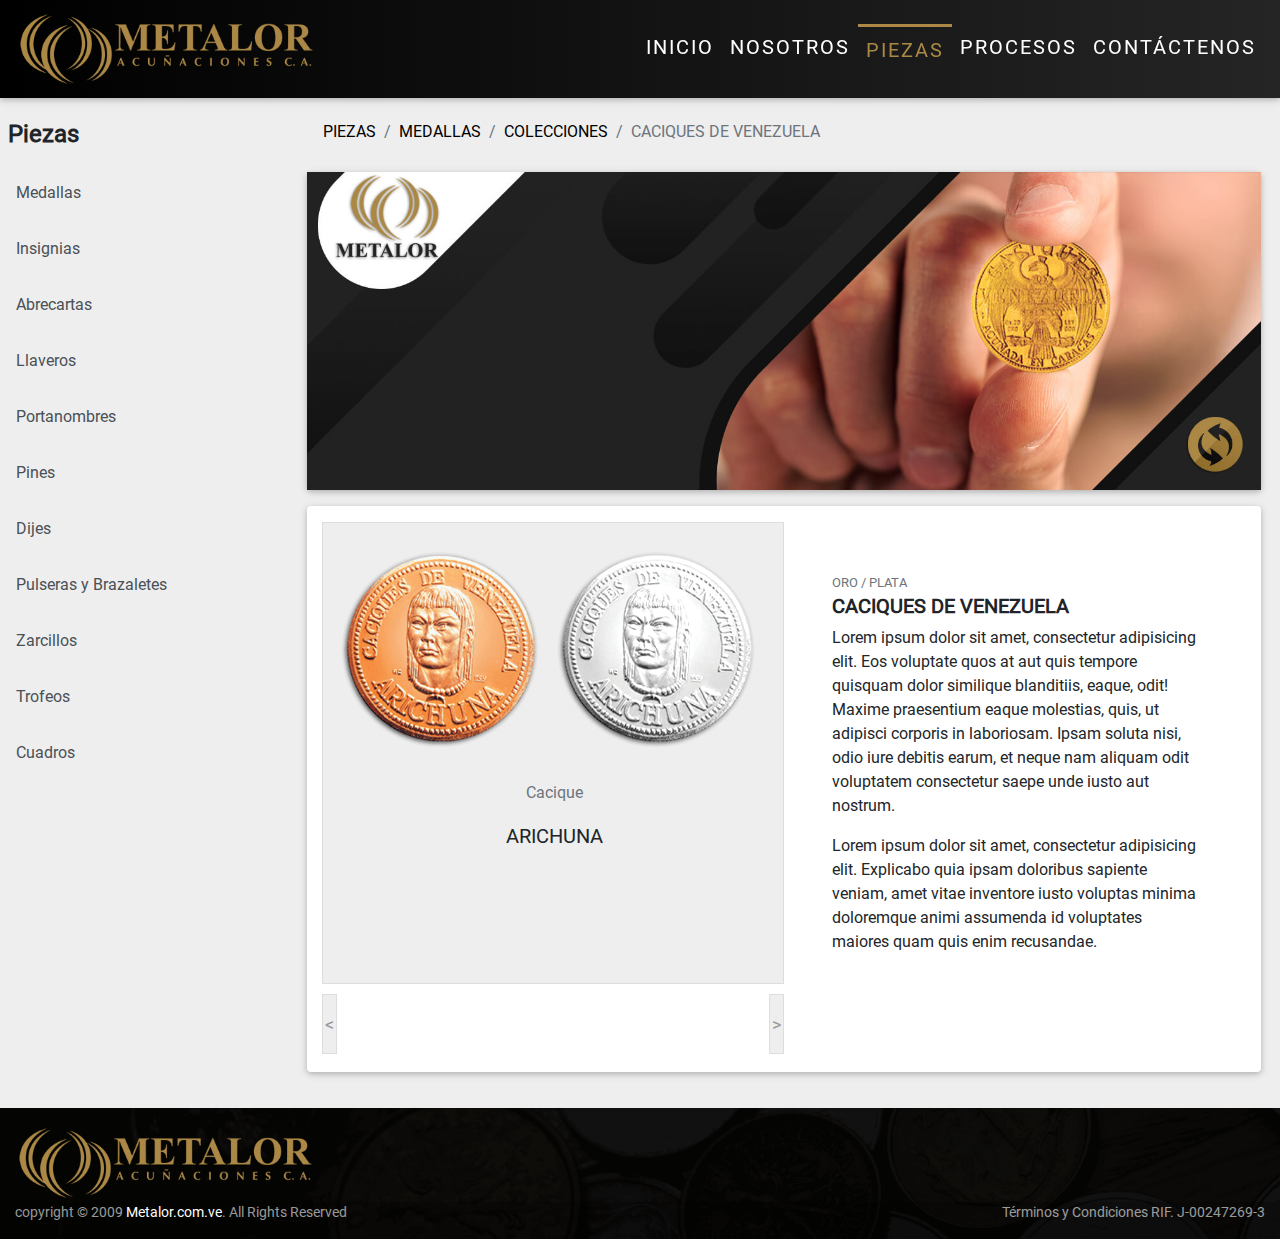
<file: caciques.html>
<!DOCTYPE html>
<html lang="en">
    <head>
        <meta charset="UTF-8">
        <meta name="viewport" content="width=device-width, initial-scale=1, shrink-to-fit=no">
        <meta http-equiv="x-ua-compatible" content="ie=edge">
        <!-- Titulo -->
        <title>Metalor</title>
        <!-- Favicon-->
        <link rel="shortcut icon" href="img/insumos/Loguito de Metalor-01.png" type="image/x-icon" />
        <link rel="apple-touch-icon" href="img/insumos/Loguito de Metalor-01.png">
        <!-- Font Awesome -->
        <link rel="stylesheet" href="css/all.min.css">
        <!-- owl.carousel -->
        <link rel="stylesheet" href="css/owl.carousel.css">
        <link rel="stylesheet" href="css/owl.theme.default.css">
        <!-- Bootstrap core CSS -->
        <link rel="stylesheet" href="css/bootstrap.min.css">
        <!-- Material Design Bootstrap -->
        <link rel="stylesheet" href="css/mdb.min.css">
        <!-- CSS Propio -->
        <link rel="stylesheet" href="css/Propios/piezasInicio.css">

        <link rel="stylesheet" type="text/css" href="css/jquery.exzoom.css">
    </head>


    <body>
        <!-- INICIO - NAVBAR -->
        <header>
            <nav class="navbar navbar-expand-lg navbar-dark scrolling-navbar fixed-top top-nav-collapse">
                <a class="navbar-brand" href="index.html">
                    <img class="logo-meta" src="img/insumos/logo-metalor.png" alt="Logo Metalor" class="logo img-fluid"/>
                </a>

                <button class="navbar-toggler" type="button" data-toggle="collapse" data-target="#navbarSupportedContent" 
                aria-controls="navbarSupportedContent" aria-expanded="false" aria-label="Toggle navigation">
                    <i class="fas fa-bars"></i>
                </button>
        
                <div class="collapse navbar-collapse justify-content-end" id="navbarSupportedContent">
                    <ul class="navbar-nav lead">
                        <li class="nav-item">
                            <a class="nav-link" href="index.html">Inicio <span class="sr-only">(current)</span></a>
                        </li>

                        <li class="nav-item">
                            <a class="nav-link" href="nosotros.html">Nosotros</a>
                        </li>

                        <li class="nav-item">
                            <a class="nav-link active" href="piezas.html">Piezas</a>
                        </li>

                        <li class="nav-item">
                            <a class="nav-link" href="procesosyservicios.html">Procesos</a>
                        </li>

                        <li class="nav-item">
                            <a class="nav-link" href="contactenos.html">Contáctenos</a>
                        </li>
                    </ul>
                </div>
            </nav>
        </header>
        <!-- FIN - NAVBAR -->


       

        <div id="content-wrapper" class="d-flex mt-1">
            <div id="sidebar-container" class=""> 
                <div class="logo">
                <h4 class="font-weight-bold my-3 mx-2">Piezas</h4>
                </div>

                <div class="menu list-group-flush">
                    <a href="medallas-colec.html" class="list-group-item list-group-item-action p-3 border-0">Medallas</a>
                    <a href="#" class="list-group-item list-group-item-action p-3 border-0">Insignias</a>
                    <a href="#" class="list-group-item list-group-item-action p-3 border-0">Abrecartas</a>
                    <a href="#" class="list-group-item list-group-item-action p-3 border-0">Llaveros</a>
                    <a href="#" class="list-group-item list-group-item-action p-3 border-0">Portanombres</a>
                    <a href="#" class="list-group-item list-group-item-action p-3 border-0">Pines</a>
                    <a href="#" class="list-group-item list-group-item-action p-3 border-0">Dijes</a>
                    <a href="#" class="list-group-item list-group-item-action p-3 border-0">Pulseras y Brazaletes</a>
                    <a href="#" class="list-group-item list-group-item-action p-3 border-0">Zarcillos</a>
                    <a href="#" class="list-group-item list-group-item-action p-3 border-0">Trofeos</a>
                    <a href="#" class="list-group-item list-group-item-action p-3 border-0">Cuadros</a> 
                </div>
            </div>
            
            <div class="container-fluid">     
                <div id="content" class="container-fluid p-1"> 
                    <div class="font-up-bold text-uppercase">
                        <nav aria-label="breadcrumb">
                          <ol class="breadcrumb">
                            <li class="breadcrumb-item"><a class="black-text" href="#">Piezas</a></li>
                            <li class="breadcrumb-item"><a class="black-text" href="#">Medallas</a></li>
                            <li class="breadcrumb-item"><a class="black-text" href="#">Colecciones</a></li>
                            <li class="breadcrumb-item active">Caciques de Venezuela</li>
                          </ol>
                        </nav>
                    </div>

                    <!-- INICIO - BANNER PRINCIPAL(CAROUSEL) -->
                    <section class="container-fluid card p-0 mb-3">
                        <div class="">
                            <img class="d-block w-100 img-car" src="img/Medallas/banner3.jpg"alt="Second slide">

<!--                             <h3 class="lead text-uppercase font-weight-bold">
                                Reverzo de la colección "Caciques de Venezuela"
                            </h3>

                            <p class="animated fadeInUp slow">
                                Cada colección de medallas cuenta un diseño del reverzo único
                            </p> -->
                        </div>
                    </section>
                    <!-- FIN - BANNER PRINCIPAL(CAROUSEL) -->

                    <section class="colecciones container-fluid card py-3">
                        <div class="d-flex">
                            <div class="exzoom" id="exzoom">
                              <!-- Images -->
                              <div class="exzoom_img_box">
                                <ul class='exzoom_img_ul'>
                                  <li>
                                    <img src="img/Medallas/caciques/Arichuna copy.png"/>
                                    <p class="text-muted">Cacique</p><p class="lead text-uppercase">Arichuna</p>
                                  </li>

                                  <li>
                                    <img src="img/Medallas/caciques/Baruta copy.png"/>
                                    <p class="text-muted">Cacique</p><p class="lead text-uppercase">Baruta</p>
                                  </li>

                                  <li>
                                    <img src="img/Medallas/caciques/Cayaurima copy.png"/>
                                    <p class="text-muted">Cacique</p><p class="lead text-uppercase">Cayaurima</p>
                                  </li>

                                  <li>
                                    <img src="img/Medallas/caciques/Chacao copy.png"/>
                                    <p class="text-muted">Cacique</p><p class="lead text-uppercase">Chacao</p>
                                  </li>

                                  <li>
                                    <img src="img/Medallas/caciques/Chicuramay copy.png"/>
                                    <p class="text-muted">Cacique</p><p class="lead text-uppercase">Chicuramay</p>
                                  </li>

                                  <li>
                                    <img src="img/Medallas/caciques/Guacaipuro copy.png"/>
                                    <p class="text-muted">Cacique</p><p class="lead text-uppercase">Guacaipuro</p>
                                  </li>

                                  <li>
                                    <img src="img/Medallas/caciques/Guaicamacuare copy.png"/>
                                    <p class="text-muted">Cacique</p><p class="lead text-uppercase">Guaicamacuare</p>
                                  </li>

                                  <li>
                                    <img src="img/Medallas/caciques/Guaicamacuto copy.png"/>
                                    <p class="text-muted">Cacique</p><p class="lead text-uppercase">Guaicamacuto</p>
                                  </li>

                                  <li>
                                    <img src="img/Medallas/caciques/Guarauguta copy.png"/>
                                    <p class="text-muted">Cacique</p><p class="lead text-uppercase">Guarauguta</p>
                                  </li>

                                  <li>
                                    <img src="img/Medallas/caciques/Manaure copy.png"/>
                                    <p class="text-muted">Cacique</p><p class="lead text-uppercase">Manaure</p>
                                  </li>

                                  <li>
                                    <img src="img/Medallas/caciques/Mara copy.png"/>
                                    <p class="text-muted">Cacique</p><p class="lead text-uppercase">Mara</p>
                                  </li>

                                  <li>
                                    <img src="img/Medallas/caciques/Maracay copy.png"/>
                                    <p class="text-muted">Cacique</p><p class="lead text-uppercase">Maracay</p>
                                  </li>

                                  <li>
                                    <img src="img/Medallas/caciques/Murachi copy.png"/>
                                    <p class="text-muted">Cacique</p><p class="lead text-uppercase">Murachi</p>
                                  </li>

                                  <li>
                                    <img src="img/Medallas/caciques/Naiguata copy.png"/>
                                    <p class="text-muted">Cacique</p><p class="lead text-uppercase">Naiguata</p>
                                  </li>

                                  <li>
                                    <img src="img/Medallas/caciques/Paramacay copy.png"/>
                                    <p class="text-muted">Cacique</p><p class="lead text-uppercase">Paramacay</p>
                                  </li>

                                  <li>
                                    <img src="img/Medallas/caciques/Paramaconi copy.png"/>
                                    <p class="text-muted">Cacique</p><p class="lead text-uppercase">Paramaconi</p>
                                  </li>

                                  <li>
                                    <img src="img/Medallas/caciques/Sorocaima copy.png"/>
                                    <p class="text-muted">Cacique</p><p class="lead text-uppercase">Sorocaima</p>
                                  </li>

                                  <li>
                                    <img src="img/Medallas/caciques/Tamanaco copy.png"/>
                                    <p class="text-muted">Cacique</p><p class="lead text-uppercase">Tamanaco</p>
                                  </li>

                                  <li>
                                    <img src="img/Medallas/caciques/Terepaima copy.png"/>
                                    <p class="text-muted">Cacique</p><p class="lead text-uppercase">Terepaima</p>
                                  </li>

                                  <li>
                                    <img src="img/Medallas/caciques/Tiuna copy.png"/>
                                    <p class="text-muted">Cacique</p><p class="lead text-uppercase">Tiuna</p>
                                  </li>

                                  <li>
                                    <img src="img/Medallas/caciques/Urimare copy.png"/>
                                    <p class="text-muted">Cacique</p><p class="lead text-uppercase">Urimare</p>
                                  </li>

                                  <li>
                                    <img src="img/Medallas/caciques/Yaracuy copy.png"/>
                                    <p class="text-muted">Cacique</p><p class="lead text-uppercase">Yaracuy</p>
                                  </li>

                                  <li>
                                    <img src="img/Medallas/caciques/Yare copy.png"/>
                                    <p class="text-muted">Cacique</p><p class="lead text-uppercase">Yare</p>
                                  </li>

                                  <li>
                                    <img src="img/Medallas/caciques/Yoraco copy.png"/>
                                    <p class="text-muted">Cacique</p><p class="lead text-uppercase">Yoraco</p>
                                  </li>

                                </ul>
                              </div>
                              <!-- <a href="https://www.jqueryscript.net/tags.php?/Thumbnail/">Thumbnail</a> Nav-->
                              <div class="exzoom_nav"></div>
                              <!-- Nav Buttons -->
                              <p class="exzoom_btn">
                                  <a href="javascript:void(0);" class="exzoom_prev_btn"> < </a>
                                  <a href="javascript:void(0);" class="exzoom_next_btn"> > </a>
                              </p>
                            </div>

                            <div class="descripcion p-5">
                                <small class="text-muted mb-1">
                                    ORO / PLATA
                                </small>
                                <h3 class="lead font-weight-bold text-uppercase">
                                    Caciques de Venezuela
                                </h3>
                                <p class=>
                                    Lorem ipsum dolor sit amet, consectetur adipisicing elit. Eos voluptate quos at aut quis tempore quisquam dolor similique blanditiis, eaque, odit! Maxime praesentium eaque molestias, quis, ut adipisci corporis in laboriosam. Ipsam soluta nisi, odio iure debitis earum, et neque nam aliquam odit voluptatem consectetur saepe unde iusto aut nostrum.
                                </p>

                                <p class=>
                                    Lorem ipsum dolor sit amet, consectetur adipisicing elit. Explicabo quia ipsam doloribus sapiente veniam, amet vitae inventore iusto voluptas minima doloremque animi assumenda id voluptates maiores quam quis enim recusandae.
                                </p>
                            </div>
                        </div>
                    </section>
 
                </div>
            </div>
        </div>  


        
                    

        <!-- INICIO - FOOTER -->
        <footer class="page-footer font-small">
            <!-- Logo Metalor -->
            <div class="col-12 col-sm-6 text-center text-sm-left pt-3"> 
                <img class="logo-meta" src="img/insumos/logo-metalor.png" alt="">
            </div> 

            <!-- Texto CopyRight y Terminos-->
            <div class="pie">
                <div class="container-fluid">
                    <div class="row align-items-center footer-copyright"> 
                        <div class="col-12 col-sm-6 text-center text-sm-left">
                            <p class="text-footer">
                                copyright © 2009 <a class="link-footer" href="index.html"> Metalor.com.ve</a>. All Rights Reserved
                            </p>
                        </div>
        
                        <div class="col-12 col-sm-6 text-center text-sm-right">
                            <p class="text-footer1">
                                Términos y Condiciones RIF. J-00247269-3
                            </p>
                        </div>
                    </div>
                </div>
            </div>
        </footer>
        <!-- FIN - FOOTER -->


        <!-- jQuery -->
        <script type="text/javascript" src="js/jquery.min.js"></script>

        <!-- Bootstrap core JavaScript -->
        <script type="text/javascript" src="js/bootstrap.min.js"></script>

        <!-- MDB core JavaScript -->
        <script type="text/javascript" src="js/mdb.min.js"></script>

        <script src="js/jquery.exzoom.js"></script>

        <script>
            $(function(){
              $("#exzoom").exzoom({
                "autoPlay":false,
              });
            });
        </script>
    </body>
</html>
</file>
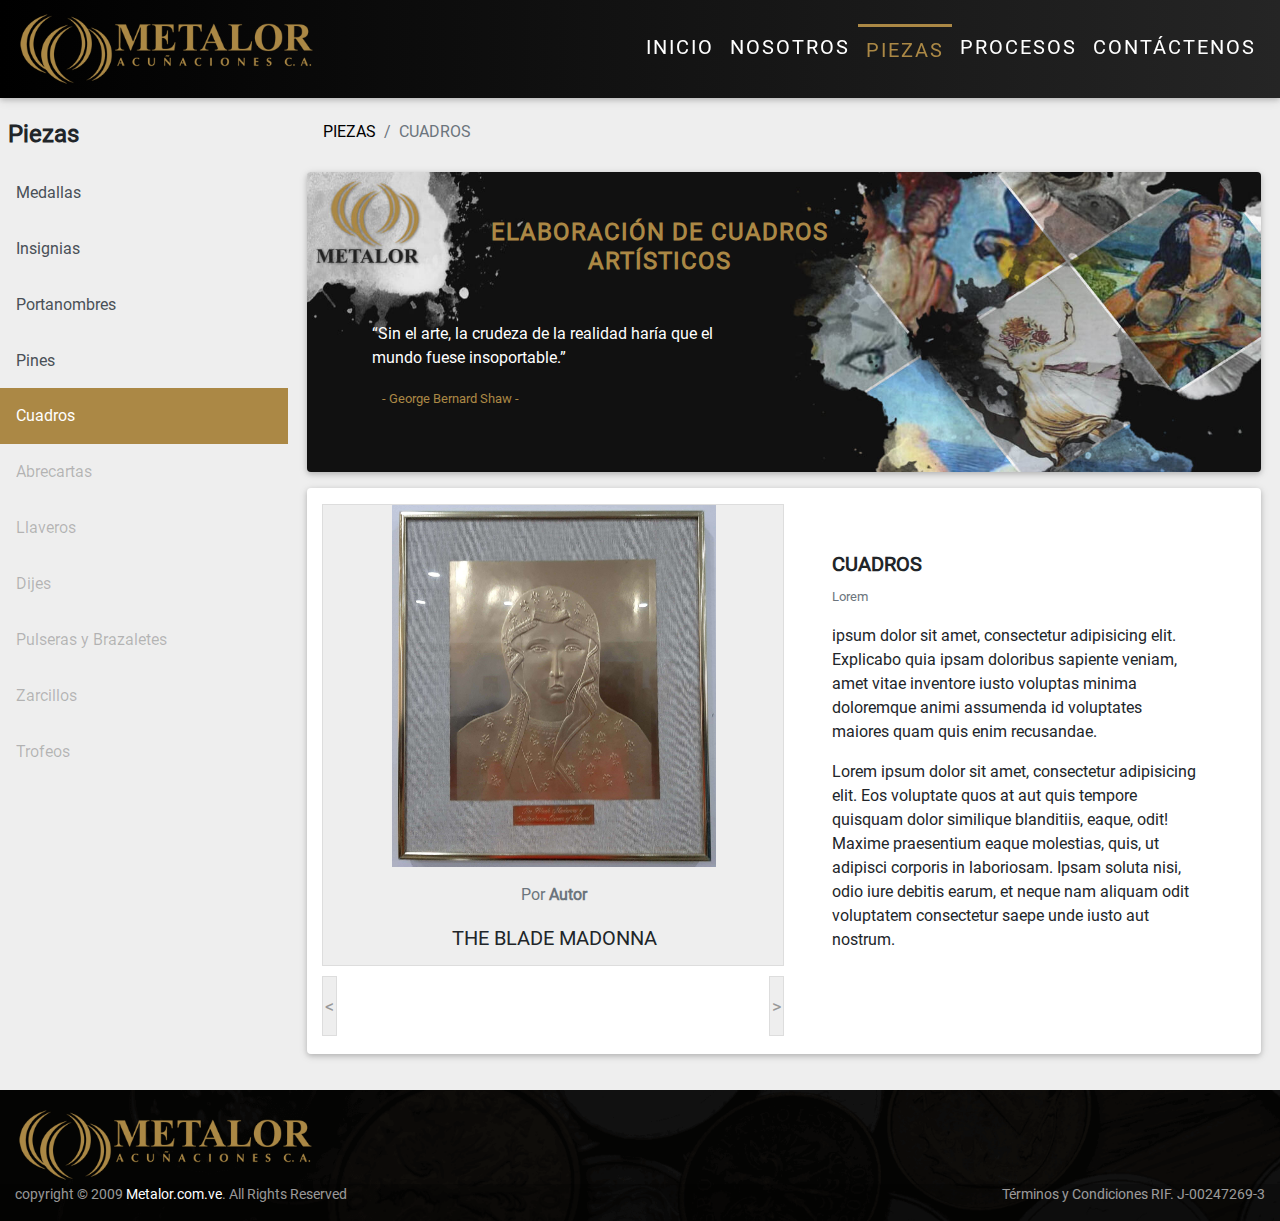
<file: cuadros.html>
<!DOCTYPE html>
<html lang="en">
    <head>
        <meta charset="UTF-8">
        <meta name="viewport" content="width=device-width, initial-scale=1, shrink-to-fit=no">
        <meta http-equiv="x-ua-compatible" content="ie=edge">
        <!-- Titulo -->
        <title>Metalor</title>
        <!-- Favicon-->
        <link rel="shortcut icon" href="img/insumos/Loguito de Metalor-01.png" type="image/x-icon" />
        <link rel="apple-touch-icon" href="img/insumos/Loguito de Metalor-01.png">
        <!-- Font Awesome -->
        <link rel="stylesheet" href="css/all.min.css">
        <!-- owl.carousel -->
        <link rel="stylesheet" href="css/owl.carousel.css">
        <link rel="stylesheet" href="css/owl.theme.default.css">
        <!-- Bootstrap core CSS -->
        <link rel="stylesheet" href="css/bootstrap.min.css">
        <!-- Material Design Bootstrap -->
        <link rel="stylesheet" href="css/mdb.min.css">
        <!-- CSS Propio -->
        <link rel="stylesheet" href="css/Propios/piezasInicio.css">

        <link rel="stylesheet" type="text/css" href="css/jquery.exzoom.css">
    </head>


    <body>
        <!-- INICIO - NAVBAR -->
        <header>
            <nav class="navbar navbar-expand-lg navbar-dark scrolling-navbar fixed-top top-nav-collapse">
                <a class="navbar-brand" href="index.html">
                    <img class="logo-meta" src="img/insumos/logo-metalor.png" alt="Logo Metalor" class="logo img-fluid"/>
                </a>

                <button class="navbar-toggler" type="button" data-toggle="collapse" data-target="#navbarSupportedContent" 
                aria-controls="navbarSupportedContent" aria-expanded="false" aria-label="Toggle navigation">
                    <i class="fas fa-bars"></i>
                </button>
        
                <div class="collapse navbar-collapse justify-content-end" id="navbarSupportedContent">
                    <ul class="navbar-nav lead">
                        <li class="nav-item">
                            <a class="nav-link" href="index.html">Inicio <span class="sr-only">(current)</span></a>
                        </li>

                        <li class="nav-item">
                            <a class="nav-link" href="nosotros.html">Nosotros</a>
                        </li>

                        <li class="nav-item">
                            <a class="nav-link active" href="piezas.html">Piezas</a>
                        </li>

                        <li class="nav-item">
                            <a class="nav-link" href="procesosyservicios.html">Procesos</a>
                        </li>

                        <li class="nav-item">
                            <a class="nav-link" href="contactenos.html">Contáctenos</a>
                        </li>
                    </ul>
                </div>
            </nav>
        </header>
        <!-- FIN - NAVBAR -->


       

        <div id="content-wrapper" class="d-flex mt-1">
            <div id="sidebar-container" class=""> 
                <div class="logo">
                <h4 class="font-weight-bold my-3 mx-2">Piezas</h4>
                </div>

                <div class="menu list-group-flush">
                    <a href="medallas-colec.html" class="list-group-item list-group-item-action p-3 border-0">Medallas</a>
                    <a href="insignias.html" class="list-group-item list-group-item-action p-3 border-0">Insignias</a>
                    <a href="portanombres.html" class="list-group-item list-group-item-action p-3 border-0">Portanombres</a>
                    <a href="pines.html" class="list-group-item list-group-item-action p-3 border-0">Pines</a>
                    <a href="#" class="list-group-item list-group-item-action p-3 border-0 active">Cuadros</a> 
                    <a href="#" class="list-group-item list-group-item-action p-3 border-0 disabled">Abrecartas</a>
                    <a href="#" class="list-group-item list-group-item-action p-3 border-0 disabled">Llaveros</a>
                    <a href="#" class="list-group-item list-group-item-action p-3 border-0 disabled">Dijes</a>
                    <a href="#" class="list-group-item list-group-item-action p-3 border-0 disabled">Pulseras y Brazaletes</a>
                    <a href="#" class="list-group-item list-group-item-action p-3 border-0 disabled">Zarcillos</a>
                    <a href="#" class="list-group-item list-group-item-action p-3 border-0 disabled">Trofeos</a>
                </div>
            </div>
            
            <div class="container-fluid">     
                <div id="content" class="container-fluid p-1"> 
                    <div class="font-up-bold text-uppercase">
                        <nav aria-label="breadcrumb">
                          <ol class="breadcrumb">
                            <li class="breadcrumb-item"><a class="black-text" href="#">Piezas</a></li>
                            <li class="breadcrumb-item active">Cuadros</li>
                          </ol>
                        </nav>
                    </div>

                    <!-- INICIO - BANNER PRINCIPAL(CAROUSEL) -->
                    <section class="container-fluid banner-cuadro card p-0 mb-3">  
                        <div class="container">
                          <div class="content-center">                            
                            <h2>Elaboración de cuadros artísticos</h2>

                            <p>
                              “Sin el arte, la crudeza de la realidad haría que el mundo fuese insoportable.”
                            </p>

                            <small>- George Bernard Shaw -</small>
                          </div>
                        </div>
                    </section>
                    <!-- FIN - BANNER PRINCIPAL(CAROUSEL) -->

                    <section class="colecciones container-fluid card py-3">
                        <div class="d-flex">
                            <div class="exzoom" id="exzoom">
                              <!-- Images -->
                              <div class="exzoom_img_box">
                                <ul class='exzoom_img_ul'>

                                   <li>
                                    <img class="img-ajust" src="img/Cuadros/20200214_145841.jpg"/>
                                    <p class="text-muted mt-3">Por <b>Autor</b></p><p class="lead text-uppercase">the blade madonna</p>
                                  </li>

                                   <li>
                                    <img class="img-ajust" src="img/Cuadros/20200214_145928.jpg"/>
                                    <p class="text-muted mt-3">Por <b>Autor</b></p><p class="lead text-uppercase">Nuestra señora de la luz</p>
                                  </li>

                                   <li>
                                    <img class="img-ajust" src="img/Cuadros/Fuente de vida.jpg"/>
                                    <p class="text-muted mt-3">Por <b>Autor</b></p><p class="lead text-uppercase">Fuente de vida</p>
                                  </li>

                                   <li>
                                    <img class="img-ajust" src="img/Cuadros/20200214_154345.jpg"/>
                                    <p class="text-muted mt-3">Por <b>Autor</b></p><p class="lead text-uppercase">centauro</p>
                                  </li>

                                  <li>
                                    <img class="img-ajust" src="img/Cuadros/20200218_165332.jpg"/>
                                    <p class="text-muted mt-3">Por <b>Autor</b></p><p class="lead text-uppercase">Venezuela enjuicia</p>
                                  </li>

                                  <li>
                                    <img class="img-ajust" src="img/Cuadros/cacica urquia.jpg"/>
                                    <p class="text-muted mt-3">Por <b>Autor</b></p><p class="lead text-uppercase">cacica urquia</p>
                                  </li>

                                  <li>
                                    <img class="img-ajust" src="img/Cuadros/la bailarina.jpg"/>
                                    <p class="text-muted mt-3">Por <b>Autor</b></p><p class="lead text-uppercase">la bailarina</p>
                                  </li>

                                  <li>
                                    <img class="img-ajust" src="img/Cuadros/plata gala.jpg"/>
                                    <p class="text-muted mt-3">Por <b>Autor</b></p><p class="lead text-uppercase">plata gala</p>
                                  </li>

                                   <li>
                                    <img class="img-ajust" src="img/Cuadros/rapto de europa.jpg"/>
                                    <p class="text-muted mt-3">Por <b>Autor</b></p><p class="lead text-uppercase">rapto de europa</p>
                                  </li>

                                   <li>
                                    <img src="img/Cuadros/sirena nocturna.jpg"/>
                                    <p class="text-muted mt-3">Por <b>Autor</b></p><p class="lead text-uppercase">sirena nocturna</p>
                                  </li>

                                </ul>
                              </div>
                              <!-- <a href="https://www.jqueryscript.net/tags.php?/Thumbnail/">Thumbnail</a> Nav-->
                              <div class="exzoom_nav"></div>
                              <!-- Nav Buttons -->
                              <p class="exzoom_btn">
                                  <a href="javascript:void(0);" class="exzoom_prev_btn"> < </a>
                                  <a href="javascript:void(0);" class="exzoom_next_btn"> > </a>
                              </p>
                            </div>

                            <div class="descripcion p-5">
                                <h3 class="lead font-weight-bold text-uppercase">
                                    Cuadros
                                </h3>

                                <small class="text-muted">
                                    Lorem
                                </small>

                                <p class="mt-3">
                                    ipsum dolor sit amet, consectetur adipisicing elit. Explicabo quia ipsam doloribus sapiente veniam, amet vitae inventore iusto voluptas minima doloremque animi assumenda id voluptates maiores quam quis enim recusandae.
                                </p>

                                <p>
                                    Lorem ipsum dolor sit amet, consectetur adipisicing elit. Eos voluptate quos at aut quis tempore quisquam dolor similique blanditiis, eaque, odit! Maxime praesentium eaque molestias, quis, ut adipisci corporis in laboriosam. Ipsam soluta nisi, odio iure debitis earum, et neque nam aliquam odit voluptatem consectetur saepe unde iusto aut nostrum.
                                </p>
                            </div>
                        </div>
                    </section>
 
                </div>
            </div>
        </div>  


        
                    

        <!-- INICIO - FOOTER -->
        <footer class="page-footer font-small">
            <!-- Logo Metalor -->
            <div class="col-12 col-sm-6 text-center text-sm-left pt-3"> 
                <img class="logo-meta" src="img/insumos/logo-metalor.png" alt="">
            </div> 

            <!-- Texto CopyRight y Terminos-->
            <div class="pie">
                <div class="container-fluid">
                    <div class="row align-items-center footer-copyright"> 
                        <div class="col-12 col-sm-6 text-center text-sm-left">
                            <p class="text-footer">
                                copyright © 2009 <a class="link-footer" href="index.html"> Metalor.com.ve</a>. All Rights Reserved
                            </p>
                        </div>
        
                        <div class="col-12 col-sm-6 text-center text-sm-right">
                            <p class="text-footer1">
                                Términos y Condiciones RIF. J-00247269-3
                            </p>
                        </div>
                    </div>
                </div>
            </div>
        </footer>
        <!-- FIN - FOOTER -->


        <!-- jQuery -->
        <script type="text/javascript" src="js/jquery.min.js"></script>

        <!-- Bootstrap core JavaScript -->
        <script type="text/javascript" src="js/bootstrap.min.js"></script>

        <!-- MDB core JavaScript -->
        <script type="text/javascript" src="js/mdb.min.js"></script>

        <script src="js/jquery.exzoom.js"></script>

        <script>
            $(function(){
              $("#exzoom").exzoom({
                "autoPlay":false,
              });
            });
        </script>
    </body>
</html>
</file>
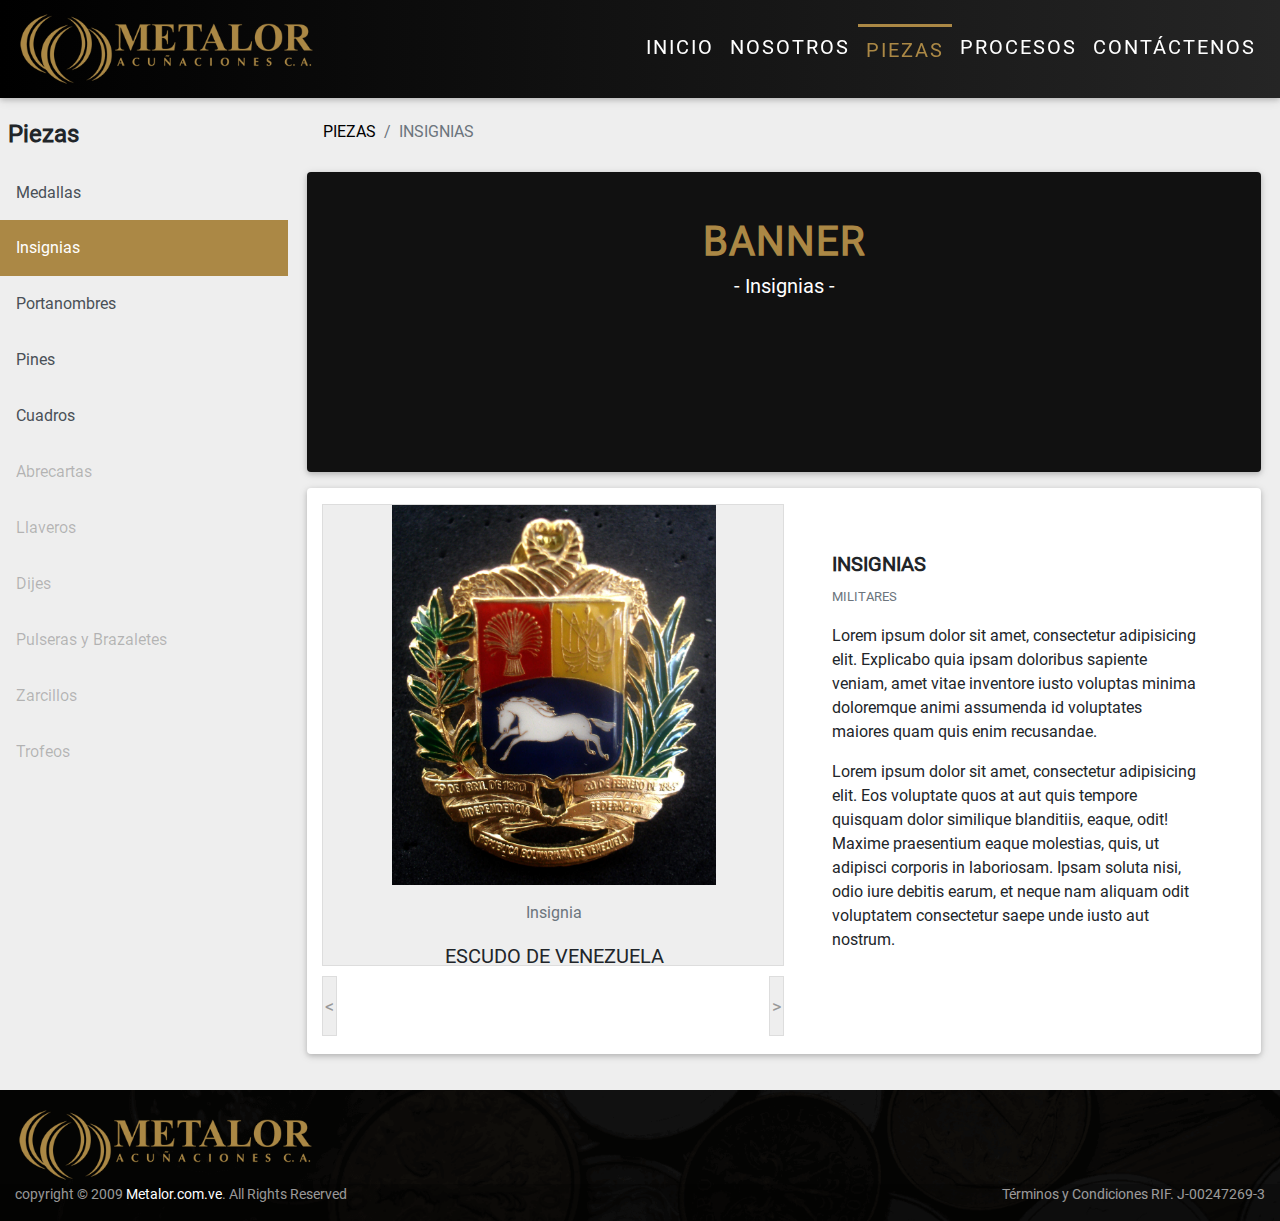
<file: insignias.html>
<!DOCTYPE html>
<html lang="en">
    <head>
        <meta charset="UTF-8">
        <meta name="viewport" content="width=device-width, initial-scale=1, shrink-to-fit=no">
        <meta http-equiv="x-ua-compatible" content="ie=edge">
        <!-- Titulo -->
        <title>Metalor</title>
        <!-- Favicon-->
        <link rel="shortcut icon" href="img/insumos/Loguito de Metalor-01.png" type="image/x-icon" />
        <link rel="apple-touch-icon" href="img/insumos/Loguito de Metalor-01.png">
        <!-- Font Awesome -->
        <link rel="stylesheet" href="css/all.min.css">
        <!-- owl.carousel -->
        <link rel="stylesheet" href="css/owl.carousel.css">
        <link rel="stylesheet" href="css/owl.theme.default.css">
        <!-- Bootstrap core CSS -->
        <link rel="stylesheet" href="css/bootstrap.min.css">
        <!-- Material Design Bootstrap -->
        <link rel="stylesheet" href="css/mdb.min.css">
        <!-- CSS Propio -->
        <link rel="stylesheet" href="css/Propios/piezasInicio.css">

        <link rel="stylesheet" type="text/css" href="css/jquery.exzoom.css">
    </head>


    <body>
        <!-- INICIO - NAVBAR -->
        <header>
            <nav class="navbar navbar-expand-lg navbar-dark scrolling-navbar fixed-top top-nav-collapse">
                <a class="navbar-brand" href="index.html">
                    <img class="logo-meta" src="img/insumos/logo-metalor.png" alt="Logo Metalor" class="logo img-fluid"/>
                </a>

                <button class="navbar-toggler" type="button" data-toggle="collapse" data-target="#navbarSupportedContent" 
                aria-controls="navbarSupportedContent" aria-expanded="false" aria-label="Toggle navigation">
                    <i class="fas fa-bars"></i>
                </button>
        
                <div class="collapse navbar-collapse justify-content-end" id="navbarSupportedContent">
                    <ul class="navbar-nav lead">
                        <li class="nav-item">
                            <a class="nav-link" href="index.html">Inicio <span class="sr-only">(current)</span></a>
                        </li>

                        <li class="nav-item">
                            <a class="nav-link" href="nosotros.html">Nosotros</a>
                        </li>

                        <li class="nav-item">
                            <a class="nav-link active" href="piezas.html">Piezas</a>
                        </li>

                        <li class="nav-item">
                            <a class="nav-link" href="procesosyservicios.html">Procesos</a>
                        </li>

                        <li class="nav-item">
                            <a class="nav-link" href="contactenos.html">Contáctenos</a>
                        </li>
                    </ul>
                </div>
            </nav>
        </header>
        <!-- FIN - NAVBAR -->


       

        <div id="content-wrapper" class="d-flex mt-1">
            <div id="sidebar-container" class=""> 
                <div class="logo">
                <h4 class="font-weight-bold my-3 mx-2">Piezas</h4>
                </div>

                <div class="menu list-group-flush">
                    <a href="medallas-colec.html" class="list-group-item list-group-item-action p-3 border-0">Medallas</a>
                    <a href="#" class="list-group-item list-group-item-action p-3 border-0 active">Insignias</a>
                    <a href="portanombres.html" class="list-group-item list-group-item-action p-3 border-0">Portanombres</a>
                    <a href="pines.html" class="list-group-item list-group-item-action p-3 border-0">Pines</a>
                    <a href="cuadros.html" class="list-group-item list-group-item-action p-3 border-0">Cuadros</a> 
                    <a href="#" class="list-group-item list-group-item-action p-3 border-0 disabled">Abrecartas</a>
                    <a href="#" class="list-group-item list-group-item-action p-3 border-0 disabled">Llaveros</a>
                    <a href="#" class="list-group-item list-group-item-action p-3 border-0 disabled">Dijes</a>
                    <a href="#" class="list-group-item list-group-item-action p-3 border-0 disabled">Pulseras y Brazaletes</a>
                    <a href="#" class="list-group-item list-group-item-action p-3 border-0 disabled">Zarcillos</a>
                    <a href="#" class="list-group-item list-group-item-action p-3 border-0 disabled">Trofeos</a> 
                </div>
            </div>
            
            <div class="container-fluid">     
                <div id="content" class="container-fluid p-1"> 
                    <div class="font-up-bold text-uppercase">
                        <nav aria-label="breadcrumb">
                          <ol class="breadcrumb">
                            <li class="breadcrumb-item"><a class="black-text" href="#">Piezas</a></li>
                            <li class="breadcrumb-item active">Insignias</li>
                          </ol>
                        </nav>
                    </div>

                    <!-- INICIO - BANNER PRINCIPAL(CAROUSEL) -->
                    <section class="container-fluid banner-pendiente card p-0 mb-3">  
                        <div class="container">
                          <div class="content-center">                            
                            <h1>BANNER</h1>
                            <h5>- Insignias -</h5>
                          </div>
                        </div>
                    </section>
                    <!-- FIN - BANNER PRINCIPAL(CAROUSEL) -->

                    <section class="colecciones container-fluid card py-3">
                        <div class="d-flex">
                            <div class="exzoom" id="exzoom">
                              <!-- Images -->
                              <div class="exzoom_img_box">
                                <ul class='exzoom_img_ul'>

                                   <li>
                                    <img class="img-ajust" src="img/Insignias/escudo de venezuela por delante.jpg"/>
                                    <p class="text-muted mt-3">Insignia</p><p class="lead text-uppercase">escudo de venezuela</p>
                                  </li>

                                   <li>
                                    <img src="img/Insignias/escudo de venezuela con gancho.jpg"/>
                                    <p class="text-muted mt-3">Insignia</p><p class="lead text-uppercase">escudo de venezuela con gancho</p>
                                  </li>

                                   <li>
                                    <img class="img-ajust" src="img/Insignias/Escudo GN solapa.jpg"/>
                                    <p class="text-muted mt-3">Insignia</p><p class="lead text-uppercase">Escudo Guardia Nacional solapa</p>
                                  </li>

                                   <li>
                                    <img class="img-ajust" src="img/Insignias/escuela de blindados.jpg"/>
                                    <p class="text-muted mt-3">Insignia</p><p class="lead text-uppercase">escuela de blindados</p>
                                  </li>

                                  <li>
                                    <img src="img/Insignias/alas.jpg"/>
                                    <p class="text-muted mt-3">Insignia</p><p class="lead text-uppercase">alas</p>
                                  </li>

                                  <li>
                                    <img src="img/Insignias/alas de la guardia nacional.jpg"/>
                                    <p class="text-muted mt-3">Insignia</p><p class="lead text-uppercase">Alas de la Guardia Nacional</p>
                                  </li>

                                  <li>
                                    <img src="img/Insignias/alas de la marina con escudo.jpg"/>
                                    <p class="text-muted mt-3">Insignia</p><p class="lead text-uppercase">Alas de la Marina con Escudo</p>
                                  </li>

                                  <li>
                                    <img src="img/Insignias/alas de paracaidismo.jpg"/>
                                    <p class="text-muted mt-3">Insignia</p><p class="lead text-uppercase">alas de paracaidismo</p>
                                  </li>

                                   <li>
                                    <img class="img-ajust" src="img/Insignias/anclas.jpg"/>
                                    <p class="text-muted mt-3">Insignia</p><p class="lead text-uppercase">anclas</p>
                                  </li>

                                   <li>
                                    <img class="img-ajust" src="img/Insignias/ancla redonda.jpg"/>
                                    <p class="text-muted mt-3">Insignia</p><p class="lead text-uppercase">ancla redonda</p>
                                  </li>

                                   <li>
                                    <img class="img-ajust" src="img/Insignias/aspas.jpg"/>
                                    <p class="text-muted mt-3">Insignia</p><p class="lead text-uppercase">aspas</p>
                                  </li>

                                   <li>
                                    <img class="img-ajust" src="img/Insignias/banderas.jpg"/>
                                    <p class="text-muted mt-3">Insignia</p><p class="lead text-uppercase">banderas</p>
                                  </li>

                                   <li>
                                    <img class="img-ajust" src="img/Insignias/cañones.jpg"/>
                                    <p class="text-muted mt-3">Insignia</p><p class="lead text-uppercase">cañones</p>
                                  </li>

                                   <li>
                                    <img class="img-ajust" src="img/Insignias/centro de entrenamiento canino.jpg"/>
                                    <p class="text-muted mt-3">Insignia</p><p class="lead text-uppercase">centro de entrenamiento canin</p>
                                  </li>

                                   <li>
                                    <img class="img-ajust" src="img/Insignias/espada con balanzas.jpg"/>
                                    <p class="text-muted mt-3">Insignia</p><p class="lead text-uppercase">espada con balanzas</p>
                                  </li>

                                   <li>
                                    <img class="img-ajust" src="img/Insignias/estrella con ancla.jpg"/>
                                    <p class="text-muted mt-3">Insignia</p><p class="lead text-uppercase">estrella con ancla</p>
                                  </li>


                                </ul>
                              </div>
                              <!-- <a href="https://www.jqueryscript.net/tags.php?/Thumbnail/">Thumbnail</a> Nav-->
                              <div class="exzoom_nav"></div>
                              <!-- Nav Buttons -->
                              <p class="exzoom_btn">
                                  <a href="javascript:void(0);" class="exzoom_prev_btn"> < </a>
                                  <a href="javascript:void(0);" class="exzoom_next_btn"> > </a>
                              </p>
                            </div>

                            <div class="descripcion p-5">
                                <h3 class="lead font-weight-bold text-uppercase">
                                    Insignias
                                </h3>

                                <small class="text-muted  ">
                                    MILITARES
                                </small>

                                <p class="mt-3">
                                    Lorem ipsum dolor sit amet, consectetur adipisicing elit. Explicabo quia ipsam doloribus sapiente veniam, amet vitae inventore iusto voluptas minima doloremque animi assumenda id voluptates maiores quam quis enim recusandae.
                                </p>

                                <p>
                                    Lorem ipsum dolor sit amet, consectetur adipisicing elit. Eos voluptate quos at aut quis tempore quisquam dolor similique blanditiis, eaque, odit! Maxime praesentium eaque molestias, quis, ut adipisci corporis in laboriosam. Ipsam soluta nisi, odio iure debitis earum, et neque nam aliquam odit voluptatem consectetur saepe unde iusto aut nostrum.
                                </p>
                            </div>
                        </div>
                    </section>
 
                </div>
            </div>
        </div>  


        
                    

        <!-- INICIO - FOOTER -->
        <footer class="page-footer font-small">
            <!-- Logo Metalor -->
            <div class="col-12 col-sm-6 text-center text-sm-left pt-3"> 
                <img class="logo-meta" src="img/insumos/logo-metalor.png" alt="">
            </div> 

            <!-- Texto CopyRight y Terminos-->
            <div class="pie">
                <div class="container-fluid">
                    <div class="row align-items-center footer-copyright"> 
                        <div class="col-12 col-sm-6 text-center text-sm-left">
                            <p class="text-footer">
                                copyright © 2009 <a class="link-footer" href="index.html"> Metalor.com.ve</a>. All Rights Reserved
                            </p>
                        </div>
        
                        <div class="col-12 col-sm-6 text-center text-sm-right">
                            <p class="text-footer1">
                                Términos y Condiciones RIF. J-00247269-3
                            </p>
                        </div>
                    </div>
                </div>
            </div>
        </footer>
        <!-- FIN - FOOTER -->


        <!-- jQuery -->
        <script type="text/javascript" src="js/jquery.min.js"></script>

        <!-- Bootstrap core JavaScript -->
        <script type="text/javascript" src="js/bootstrap.min.js"></script>

        <!-- MDB core JavaScript -->
        <script type="text/javascript" src="js/mdb.min.js"></script>

        <script src="js/jquery.exzoom.js"></script>

        <script>
            $(function(){
              $("#exzoom").exzoom({
                "autoPlay":false,
              });
            });
        </script>
    </body>
</html>
</file>
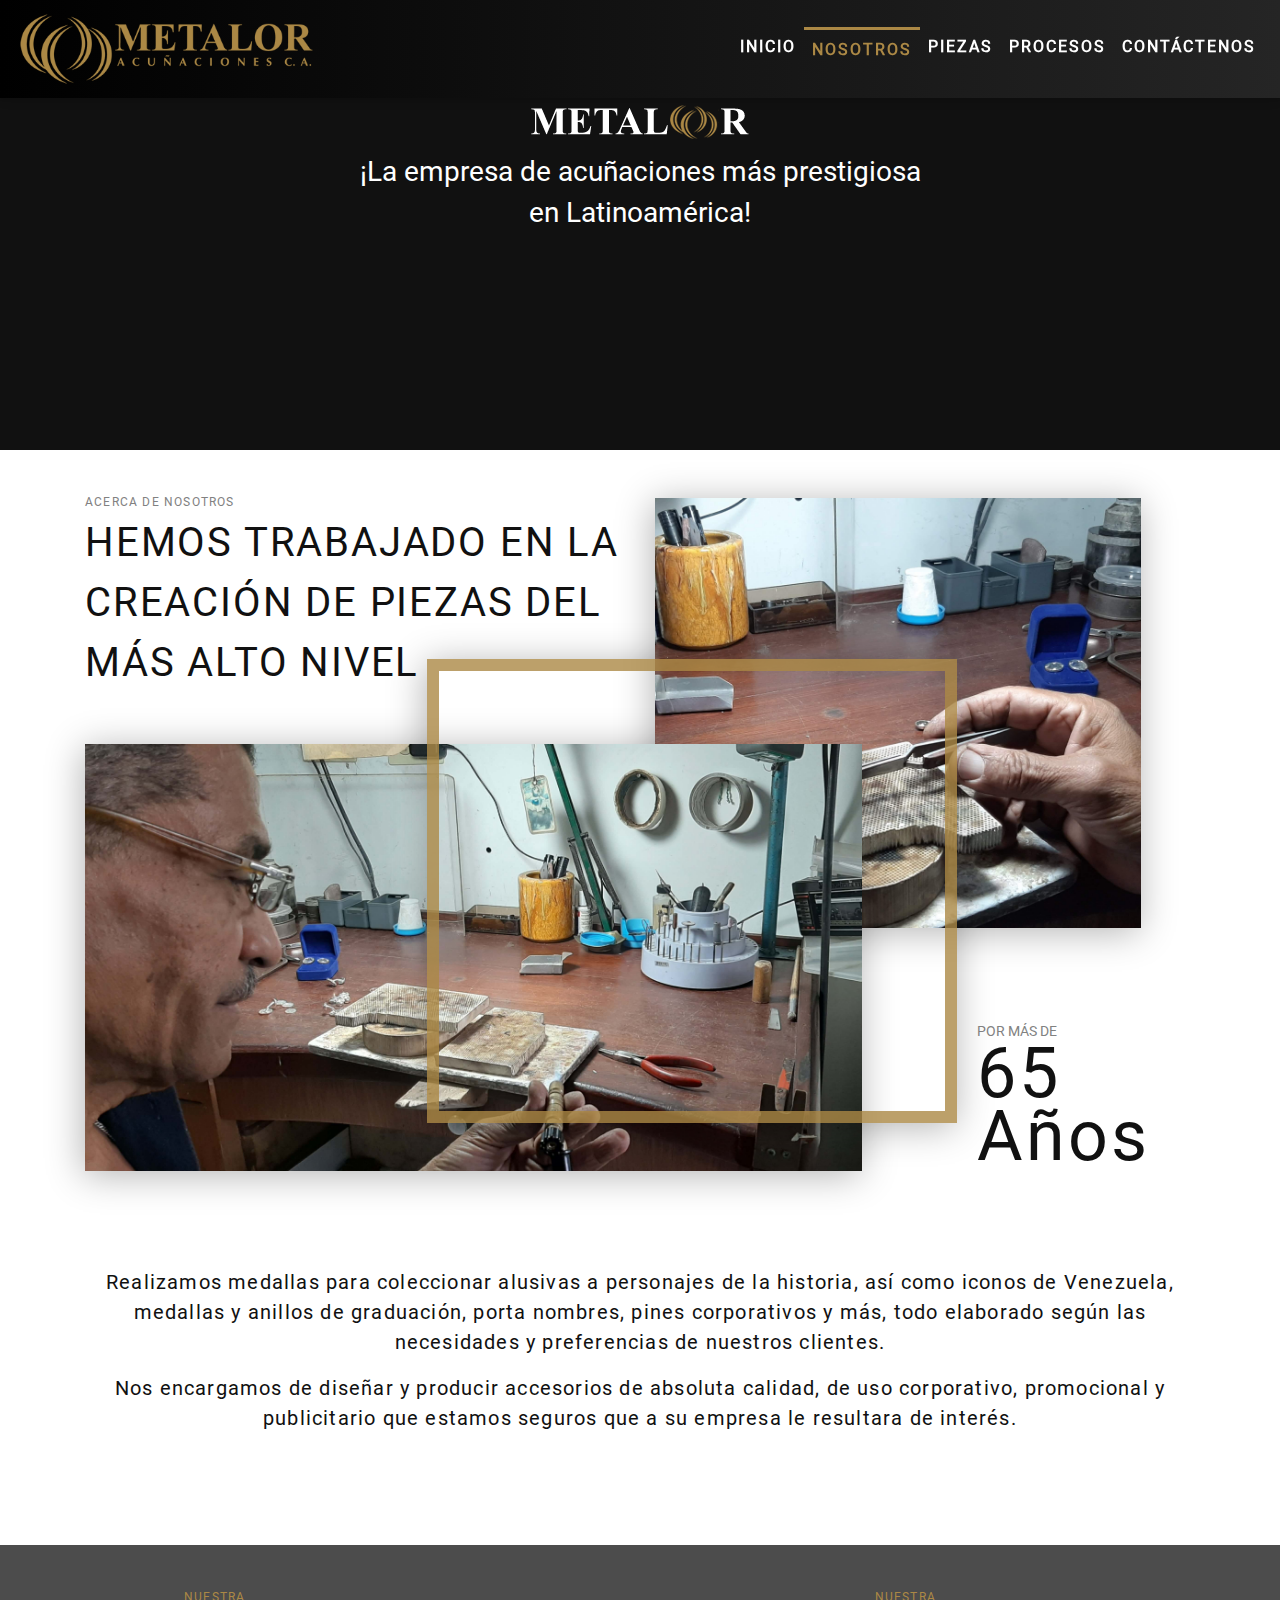
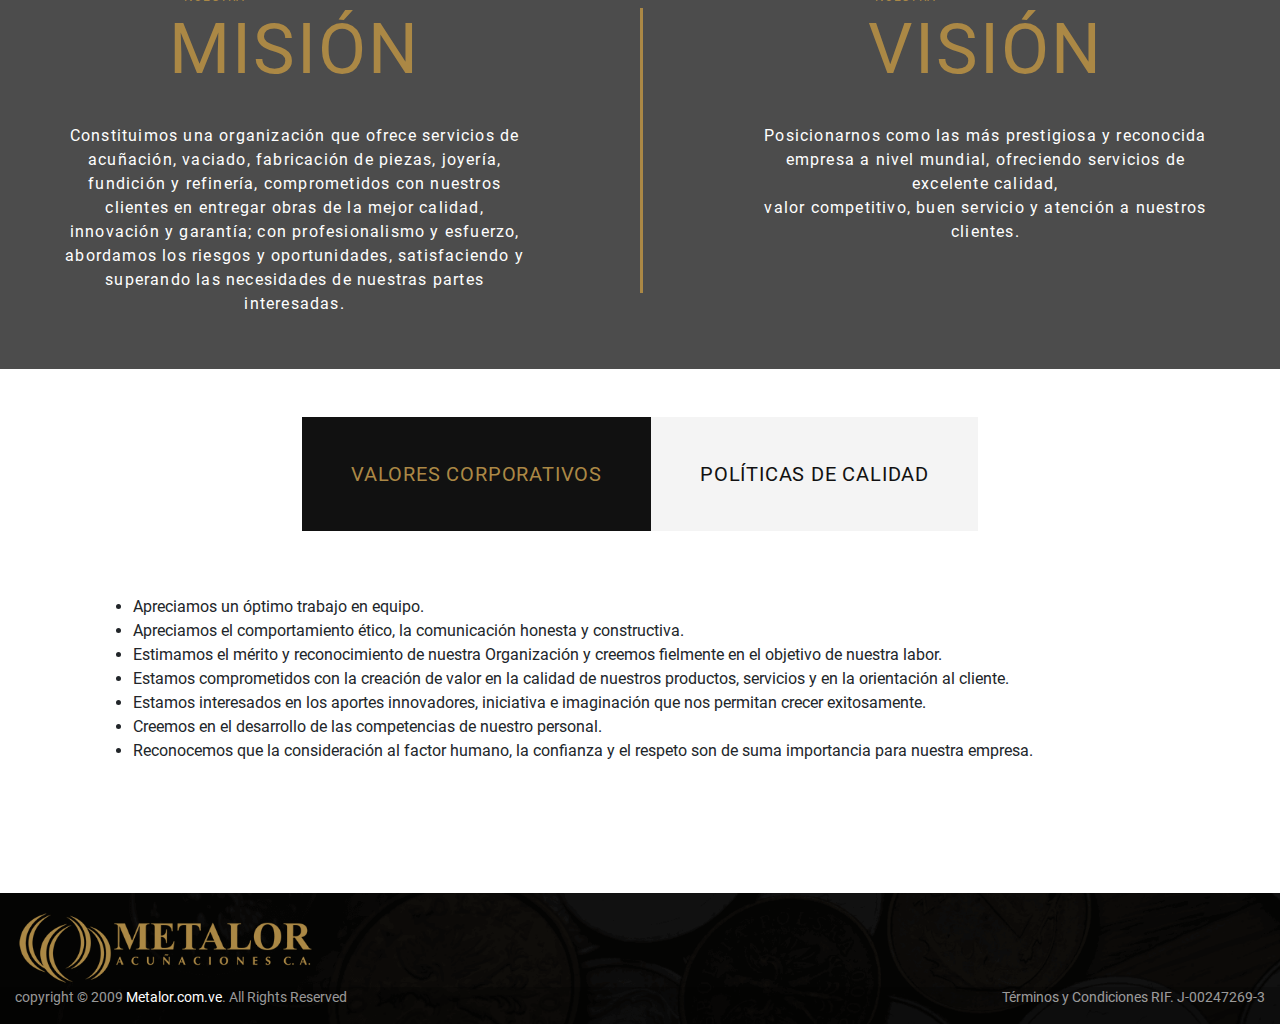
<file: nosotros.html>
<!DOCTYPE html>
<html lang="en">
    <head>
        <meta charset="UTF-8">
        <meta name="viewport" content="width=device-width, initial-scale=1, shrink-to-fit=no">
        <meta http-equiv="x-ua-compatible" content="ie=edge">
        <!-- Titulo -->
        <title>Metalor</title>
        <!-- Favicon-->
        <link rel="shortcut icon" href="img/insumos/Loguito de Metalor-01.png" type="image/x-icon" />
        <link rel="apple-touch-icon" href="img/insumos/Loguito de Metalor-01.png">
        <!-- Font Awesome -->
        <link rel="stylesheet" href="css/all.min.css">
        <!-- Bootstrap core CSS -->
        <link rel="stylesheet" href="css/bootstrap.min.css">
        <!-- Material Design Bootstrap -->
        <link rel="stylesheet" href="css/mdb.min.css">
        <!-- CSS Propio -->
        <link rel="stylesheet" href="css/Propios/nosotros.css">
    </head>

<body>

    <!-- INICIO - NAVBAR -->
    <header>
        <nav class="navbar navbar-expand-lg navbar-dark scrolling-navbar fixed-top top-nav-collapse">
            <a class="navbar-brand" href="index.html">
                <img class="logo-meta" src="img/insumos/logo-metalor.png" alt="Logo Metalor" class="logo img-fluid"/>
            </a>

            <button class="navbar-toggler" type="button" data-toggle="collapse" data-target="#navbarSupportedContent" 
            aria-controls="navbarSupportedContent" aria-expanded="false" aria-label="Toggle navigation">
                <i class="fas fa-bars"></i>
            </button>
    
            <div class="collapse navbar-collapse justify-content-end" id="navbarSupportedContent">
                <ul class="navbar-nav mr2">
                    <li class="nav-item">
                        <a class="nav-link" href="index.html">Inicio <span class="sr-only">(current)</span></a>
                    </li>

                    <li class="nav-item">
                        <a class="nav-link  active" href="nosotros.html">Nosotros</a>
                    </li>

                    <li class="nav-item">
                        <a class="nav-link" href="medallas-colec.html">Piezas</a>
                    </li>

                    <li class="nav-item">
                        <a class="nav-link" href="procesosyservicios.html">Procesos</a>
                    </li>

                    <li class="nav-item">
                        <a class="nav-link" href="contactenos.html">Contáctenos</a>
                    </li>
                </ul>
            </div>
        </nav>
    </header>
    <!-- FIN - NAVBAR -->


<!--Banner Secundario-->
        <div class="banner-nosotros mb-5">
            <div class="text-center text-white texto-banner font-weight-bold wow fadeIn slower">
                <h4 class="display-6">Somos</h4>
                <img class="mt-1 mb-3 meta-prueba" src="img/insumos/Metalor_logo_prueba.png" alt="">
                <h3 class="display-5">¡La empresa de acuñaciones más prestigiosa</h3>
                <h3>en Latinoamérica!</h3>
            </div>
        </div>

 <!--Nosotros-->
 <!-- Agency Section -->
 <section class="nosotros">
    <div class="container">
        <div class="row">
            <div class="col-lg-6 col-sm-6 col-md-6 wow fadeInUp slower">
                <h4 class="sub-titulo">Acerca de nosotros</h4>
                <h2 class="titulo">
                    Hemos trabajado en la creación de piezas del más alto nivel
                </h2>
            </div>
            <div class="col-lg-6 col-sm-6 col-md-6 img-1">
                <div class="trab-img1">
                    <img class="img-fluid" src="img/insumos/nosotros2-1.jpg" alt=""/>
                </div>
            </div>
            <div class="col-lg-12 col-sm-12">
                <div class="trab-img2">
                    <img class="img-fluid" src="img/insumos/nosotros2-2.jpg" alt=""/>
                </div>
                <div class="anios wow fadeInDown slower">
                    <h5>Por más de</h5>
                    <h2>65</h2>
                    <h2>Años</h2>
                </div>
            </div>
        </div>
    </div>
</section>
<!-- Agency Section -->
<div class="container-fluid my-5 wow fadeIn slow">
    <div class="row sec-nosotros2 text-center p-5">
        <div class="col-12">
            <p>
                Realizamos medallas para coleccionar alusivas a personajes de la historia, así como iconos de Venezuela,
                medallas y anillos de graduación, porta nombres, pines corporativos y más, todo elaborado según las necesidades
                y preferencias de nuestros clientes.
            </p>

            <p>
                Nos encargamos de diseñar y producir accesorios de absoluta calidad, de uso corporativo, promocional y publicitario 
                que estamos seguros que a su empresa le resultara de interés.
            </p>
        </div>
    </div>
</div>



 <!--Misión-->
<div class="container-fluid">
    <div class="row vis-mis view p-5">
        <div class="mask rgba-black-strong"></div>
        <div class="col-5 text-center  wow fadeInUp slow">
            <h5 class="st-mv">Nuestra</h5>
            <h2 class="t-mv">MISIÓN</h2>
            <p>
                Constituimos una organización que ofrece servicios de acuñación, vaciado, fabricación de piezas, joyería, 
                fundición y refinería, comprometidos con nuestros clientes en entregar obras de la mejor calidad, innovación
                 y garantía; con profesionalismo y esfuerzo, abordamos los riesgos y oportunidades, satisfaciendo y superando 
                 las necesidades de nuestras partes interesadas.
            </p>
        </div>

        <div class="col-2 text-center wow fadeInUp slow">
            <!-- Linea Vertical -->
            <svg width="6" height="300" viewBox="0 0 6 300">		
                <line x1="6" y1="15" x2="6" y2="300" style="stroke:rgb(171, 136, 69); stroke-width:6"></line>
            </svg>
            <!-- Linea Vertical -->
        </div>


        <div class="col-5 text-center wow fadeInUp slow">
            <h5 class="st-mv">Nuestra</h5>
            <h2 class="t-mv">VISIÓN</h2>
            <p>Posicionarnos como las más prestigiosa y reconocida empresa a nivel mundial, ofreciendo servicios de excelente 
            calidad, <br>  valor competitivo, buen servicio y atención a nuestros clientes.
            </p>
        </div>
    </div>
</div>


        <!-- INICIO - VALORES Y POLITICAS-->
        <div class="container my-5">
            <div class="row wow fadeIn slower">
                <div class="col-12 ">
                    <ul class="nav nav-pills justify-content-center mb-5" id="pills-tab" role="tablist">
                        <li class="nav-item">
                            <a class="nav-link btn-val-pol active" id="pills-home-tab" data-toggle="pill" href="#pills-home" role="tab" aria-controls="pills-home" aria-selected="true">
                            Valores 
                            Corporativos
                        </a>
                        </li>

                        <li class="nav-item">
                            <a class="nav-link btn-val-pol" id="pills-profile-tab" data-toggle="pill" href="#pills-profile" role="tab" aria-controls="pills-profile" aria-selected="false">
                            Políticas de Calidad
                        </a>
                        </li>
                    </ul>
                </div>
            </div>

            <div class="col-12 val-pol-descripcion px-5">
                <div class="tab-content" id="pills-tabContent">
                    <div class="tab-pane fade show active" id="pills-home" role="tabpanel" aria-labelledby="pills-home-tab">
                        <p>
                            <li>Apreciamos un óptimo trabajo en equipo.</li>
                            <li>Apreciamos el comportamiento ético, la comunicación honesta y constructiva.</li>
                            <li>Estimamos el mérito y reconocimiento de nuestra Organización y creemos fielmente en el objetivo de nuestra labor.</li>
                            <li>Estamos comprometidos con la creación de valor en la calidad de nuestros productos, servicios y en la orientación al cliente.</li>
                            <li>Estamos interesados en los aportes innovadores, iniciativa e imaginación que nos permitan crecer exitosamente.</li>
                            <li>Creemos en el desarrollo de las competencias de nuestro personal.</li>
                            <li>Reconocemos que la consideración al factor humano, la confianza y el respeto son de suma importancia para nuestra empresa.</li>
                            </p>
                    </div>

                    <div class="tab-pane fade" id="pills-profile" role="tabpanel" aria-labelledby="pills-profile-tab">
                        <p>Ofrecer y liderar servicios con tecnología e innovación, actividades de acuñación, vaciado, fabricación de piezas, 
                            joyería, fundición y refinería; fortaleciendo las competencias necesarias de nuestro personal, 
                            <br> para satisfacer y superar las expectativas y necesidades de las partes interesadas, estableciendo y poniendo en 
                            práctica una metodología integral para tomar las acciones pertinentes y abordar los riesgos y oportunidades, manteniendo 
                            a excelencia de nuestros servicios, cumpliendo con los requisitos, además de mejorar continuamente la eficacia de nuestro 
                            Sistema de Gestión de la Calidad.
                        </p>
                    </div>
                    </div>
            </div>
        </div>





      <!-- INICIO - FOOTER -->
      <footer class="page-footer font-small">
        <!-- Logo Metalor -->
        <div class="col-12 col-sm-6 text-center text-sm-left pt-3"> 
            <img class="logo-meta" src="img/insumos/logo-metalor.png" alt="">
        </div> 

        <!-- Texto CopyRight y Terminos-->
        <div class="pie">
            <div class="container-fluid">
                <div class="row align-items-center footer-copyright"> 
                    <div class="col-12 col-sm-6 text-center text-sm-left">
                        <p class="text-footer">
                            copyright © 2009 <a class="link-footer" href="index.html"> Metalor.com.ve</a>. All Rights Reserved
                        </p>
                    </div>
    
                    <div class="col-12 col-sm-6 text-center text-sm-right">
                        <p class="text-footer1">
                            Términos y Condiciones RIF. J-00247269-3
                        </p>
                    </div>
                </div>
            </div>
        </div>
    </footer>
    <!-- FIN - FOOTER -->


    <!-- jQuery -->
    <script type="text/javascript" src="js/jquery.min.js"></script>

    <!-- Bootstrap core JavaScript -->
    <script type="text/javascript" src="js/bootstrap.min.js"></script>

    <!-- MDB core JavaScript -->
    <script type="text/javascript" src="js/mdb.min.js"></script>

    <!-- MDB Animations -->
    <script type="text/javascript">
            // Animations initialization
        $( document ).ready(function() {
            new WOW().init();
        });
    </script>
</body>
</html>
</file>
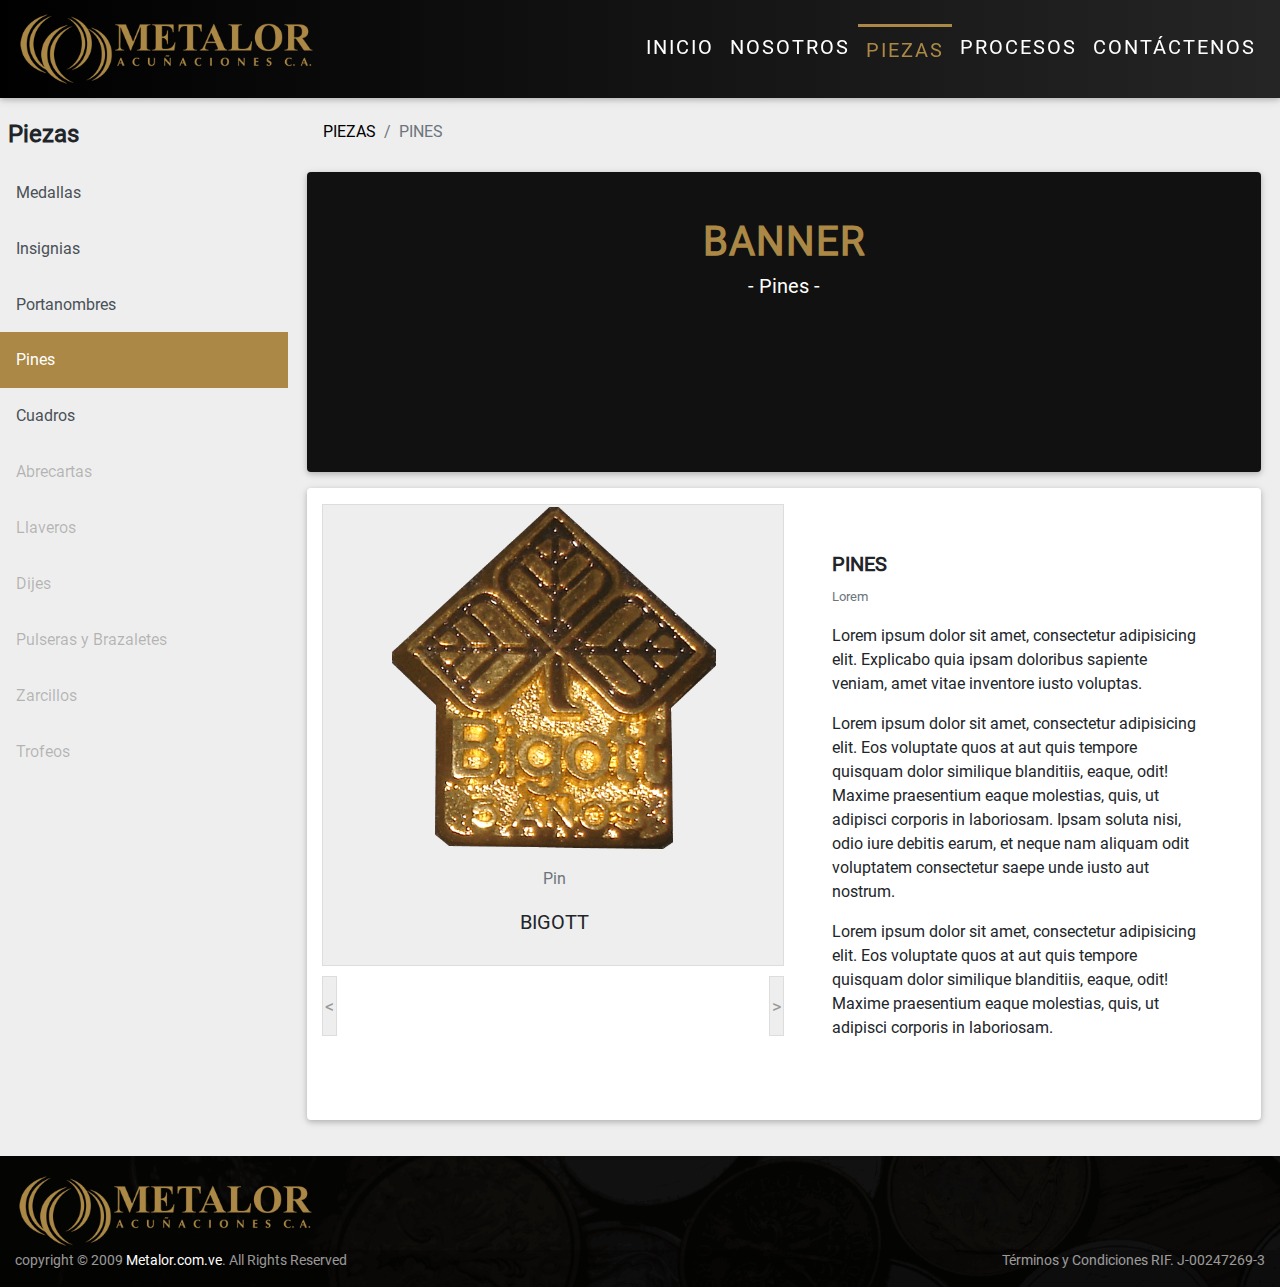
<file: pines.html>
<!DOCTYPE html>
<html lang="en">
    <head>
        <meta charset="UTF-8">
        <meta name="viewport" content="width=device-width, initial-scale=1, shrink-to-fit=no">
        <meta http-equiv="x-ua-compatible" content="ie=edge">
        <!-- Titulo -->
        <title>Metalor</title>
        <!-- Favicon-->
        <link rel="shortcut icon" href="img/insumos/Loguito de Metalor-01.png" type="image/x-icon" />
        <link rel="apple-touch-icon" href="img/insumos/Loguito de Metalor-01.png">
        <!-- Font Awesome -->
        <link rel="stylesheet" href="css/all.min.css">
        <!-- owl.carousel -->
        <link rel="stylesheet" href="css/owl.carousel.css">
        <link rel="stylesheet" href="css/owl.theme.default.css">
        <!-- Bootstrap core CSS -->
        <link rel="stylesheet" href="css/bootstrap.min.css">
        <!-- Material Design Bootstrap -->
        <link rel="stylesheet" href="css/mdb.min.css">
        <!-- CSS Propio -->
        <link rel="stylesheet" href="css/Propios/piezasInicio.css">

        <link rel="stylesheet" type="text/css" href="css/jquery.exzoom.css">
    </head>


    <body>
        <!-- INICIO - NAVBAR -->
        <header>
            <nav class="navbar navbar-expand-lg navbar-dark scrolling-navbar fixed-top top-nav-collapse">
                <a class="navbar-brand" href="index.html">
                    <img class="logo-meta" src="img/insumos/logo-metalor.png" alt="Logo Metalor" class="logo img-fluid"/>
                </a>

                <button class="navbar-toggler" type="button" data-toggle="collapse" data-target="#navbarSupportedContent" 
                aria-controls="navbarSupportedContent" aria-expanded="false" aria-label="Toggle navigation">
                    <i class="fas fa-bars"></i>
                </button>
        
                <div class="collapse navbar-collapse justify-content-end" id="navbarSupportedContent">
                    <ul class="navbar-nav lead">
                        <li class="nav-item">
                            <a class="nav-link" href="index.html">Inicio <span class="sr-only">(current)</span></a>
                        </li>

                        <li class="nav-item">
                            <a class="nav-link" href="nosotros.html">Nosotros</a>
                        </li>

                        <li class="nav-item">
                            <a class="nav-link active" href="piezas.html">Piezas</a>
                        </li>

                        <li class="nav-item">
                            <a class="nav-link" href="procesosyservicios.html">Procesos</a>
                        </li>

                        <li class="nav-item">
                            <a class="nav-link" href="contactenos.html">Contáctenos</a>
                        </li>
                    </ul>
                </div>
            </nav>
        </header>
        <!-- FIN - NAVBAR -->


       

        <div id="content-wrapper" class="d-flex mt-1">
            <div id="sidebar-container" class=""> 
                <div class="logo">
                <h4 class="font-weight-bold my-3 mx-2">Piezas</h4>
                </div>

                <div class="menu list-group-flush">
                    <a href="medallas-colec.html" class="list-group-item list-group-item-action p-3 border-0">Medallas</a>
                    <a href="insignias.html" class="list-group-item list-group-item-action p-3 border-0">Insignias</a>
                    <a href="portanombres.html" class="list-group-item list-group-item-action p-3 border-0">Portanombres</a>
                    <a href="pines.html" class="list-group-item list-group-item-action p-3 border-0 active">Pines</a>
                    <a href="cuadros.html" class="list-group-item list-group-item-action p-3 border-0">Cuadros</a> 
                    <a href="#" class="list-group-item list-group-item-action p-3 border-0 disabled">Abrecartas</a>
                    <a href="#" class="list-group-item list-group-item-action p-3 border-0 disabled">Llaveros</a>
                    <a href="#" class="list-group-item list-group-item-action p-3 border-0 disabled">Dijes</a>
                    <a href="#" class="list-group-item list-group-item-action p-3 border-0 disabled">Pulseras y Brazaletes</a>
                    <a href="#" class="list-group-item list-group-item-action p-3 border-0 disabled">Zarcillos</a>
                    <a href="#" class="list-group-item list-group-item-action p-3 border-0 disabled">Trofeos</a>
                </div>
            </div>
            
            <div class="container-fluid">     
                <div id="content" class="container-fluid p-1"> 
                    <div class="font-up-bold text-uppercase">
                        <nav aria-label="breadcrumb">
                          <ol class="breadcrumb">
                            <li class="breadcrumb-item"><a class="black-text" href="#">Piezas</a></li>
                            <li class="breadcrumb-item active">Pines</li>
                          </ol>
                        </nav>
                    </div>

                    <!-- INICIO - BANNER PRINCIPAL(CAROUSEL) -->
                    <section class="container-fluid banner-pendiente card p-0 mb-3">  
                        <div class="container">
                          <div class="content-center">                            
                            <h1>BANNER</h1>
                            <h5>- Pines -</h5>
                          </div>
                        </div>
                    </section>
                    <!-- FIN - BANNER PRINCIPAL(CAROUSEL) -->

                    <section class="colecciones container-fluid card py-3">
                        <div class="d-flex">
                            <div class="exzoom" id="exzoom">
                              <!-- Images -->
                              <div class="exzoom_img_box">
                                <ul class='exzoom_img_ul'>

                                   <li>
                                    <img class="img-ajust" src="img/Pines/bigott.png"/>
                                    <p class="text-muted mt-3">Pin</p><p class="lead text-uppercase">bigott</p>
                                  </li>

                                   <li>
                                    <img class="img-ajust" src="img/Pines/museo de los niños.png"/>
                                    <p class="text-muted mt-3">Pin</p><p class="lead text-uppercase">museo de los niños</p>
                                  </li>

                                   <li>
                                    <img class="img-ajust" src="img/Pines/pin honor al merito.png"/>
                                    <p class="text-muted mt-3">Pin</p><p class="lead text-uppercase">honor al merito</p>
                                  </li>

                                   <li>
                                    <img class="img-ajust" src="img/Pines/pin industrias diana.png"/>
                                    <p class="text-muted mt-3">Pin</p><p class="lead text-uppercase">industrias diana</p>
                                  </li>

                                  <li>
                                    <img src="img/Pines/pin lafarge.png"/>
                                    <p class="text-muted mt-3">Pin</p><p class="lead text-uppercase">lafarge</p>
                                  </li>

                                  <li>
                                    <img class="img-ajust" src="img/Pines/pin plumrose.png"/>
                                    <p class="text-muted mt-3">Pin</p><p class="lead text-uppercase">plumrose</p>
                                  </li>

                                  <li>
                                    <img class="img-ajust" src="img/Pines/Diplomado.jpg"/>
                                    <p class="text-muted mt-3">Pin</p><p class="lead text-uppercase">Diplomado</p>
                                  </li>


                                </ul>
                              </div>
                              <!-- <a href="https://www.jqueryscript.net/tags.php?/Thumbnail/">Thumbnail</a> Nav-->
                              <div class="exzoom_nav"></div>
                              <!-- Nav Buttons -->
                              <p class="exzoom_btn">
                                  <a href="javascript:void(0);" class="exzoom_prev_btn"> < </a>
                                  <a href="javascript:void(0);" class="exzoom_next_btn"> > </a>
                              </p>
                            </div>

                            <div class="descripcion p-5">
                                <h3 class="lead font-weight-bold text-uppercase">
                                    Pines
                                </h3>

                                <small class="text-muted  ">
                                    Lorem
                                </small>

                                <p class="mt-3">
                                    Lorem ipsum dolor sit amet, consectetur adipisicing elit. Explicabo quia ipsam doloribus sapiente veniam, amet vitae inventore iusto voluptas.
                                </p>

                                <p>
                                    Lorem ipsum dolor sit amet, consectetur adipisicing elit. Eos voluptate quos at aut quis tempore quisquam dolor similique blanditiis, eaque, odit! Maxime praesentium eaque molestias, quis, ut adipisci corporis in laboriosam. Ipsam soluta nisi, odio iure debitis earum, et neque nam aliquam odit voluptatem consectetur saepe unde iusto aut nostrum.
                                </p>

                                <p>
                                    Lorem ipsum dolor sit amet, consectetur adipisicing elit. Eos voluptate quos at aut quis tempore quisquam dolor similique blanditiis, eaque, odit! Maxime praesentium eaque molestias, quis, ut adipisci corporis in laboriosam. 
                                </p>
                            </div>
                        </div>
                    </section>
 
                </div>
            </div>
        </div>  


        
                    

        <!-- INICIO - FOOTER -->
        <footer class="page-footer font-small">
            <!-- Logo Metalor -->
            <div class="col-12 col-sm-6 text-center text-sm-left pt-3"> 
                <img class="logo-meta" src="img/insumos/logo-metalor.png" alt="">
            </div> 

            <!-- Texto CopyRight y Terminos-->
            <div class="pie">
                <div class="container-fluid">
                    <div class="row align-items-center footer-copyright"> 
                        <div class="col-12 col-sm-6 text-center text-sm-left">
                            <p class="text-footer">
                                copyright © 2009 <a class="link-footer" href="index.html"> Metalor.com.ve</a>. All Rights Reserved
                            </p>
                        </div>
        
                        <div class="col-12 col-sm-6 text-center text-sm-right">
                            <p class="text-footer1">
                                Términos y Condiciones RIF. J-00247269-3
                            </p>
                        </div>
                    </div>
                </div>
            </div>
        </footer>
        <!-- FIN - FOOTER -->


        <!-- jQuery -->
        <script type="text/javascript" src="js/jquery.min.js"></script>

        <!-- Bootstrap core JavaScript -->
        <script type="text/javascript" src="js/bootstrap.min.js"></script>

        <!-- MDB core JavaScript -->
        <script type="text/javascript" src="js/mdb.min.js"></script>

        <script src="js/jquery.exzoom.js"></script>

        <script>
            $(function(){
              $("#exzoom").exzoom({
                "autoPlay":false,
              });
            });
        </script>
    </body>
</html>
</file>
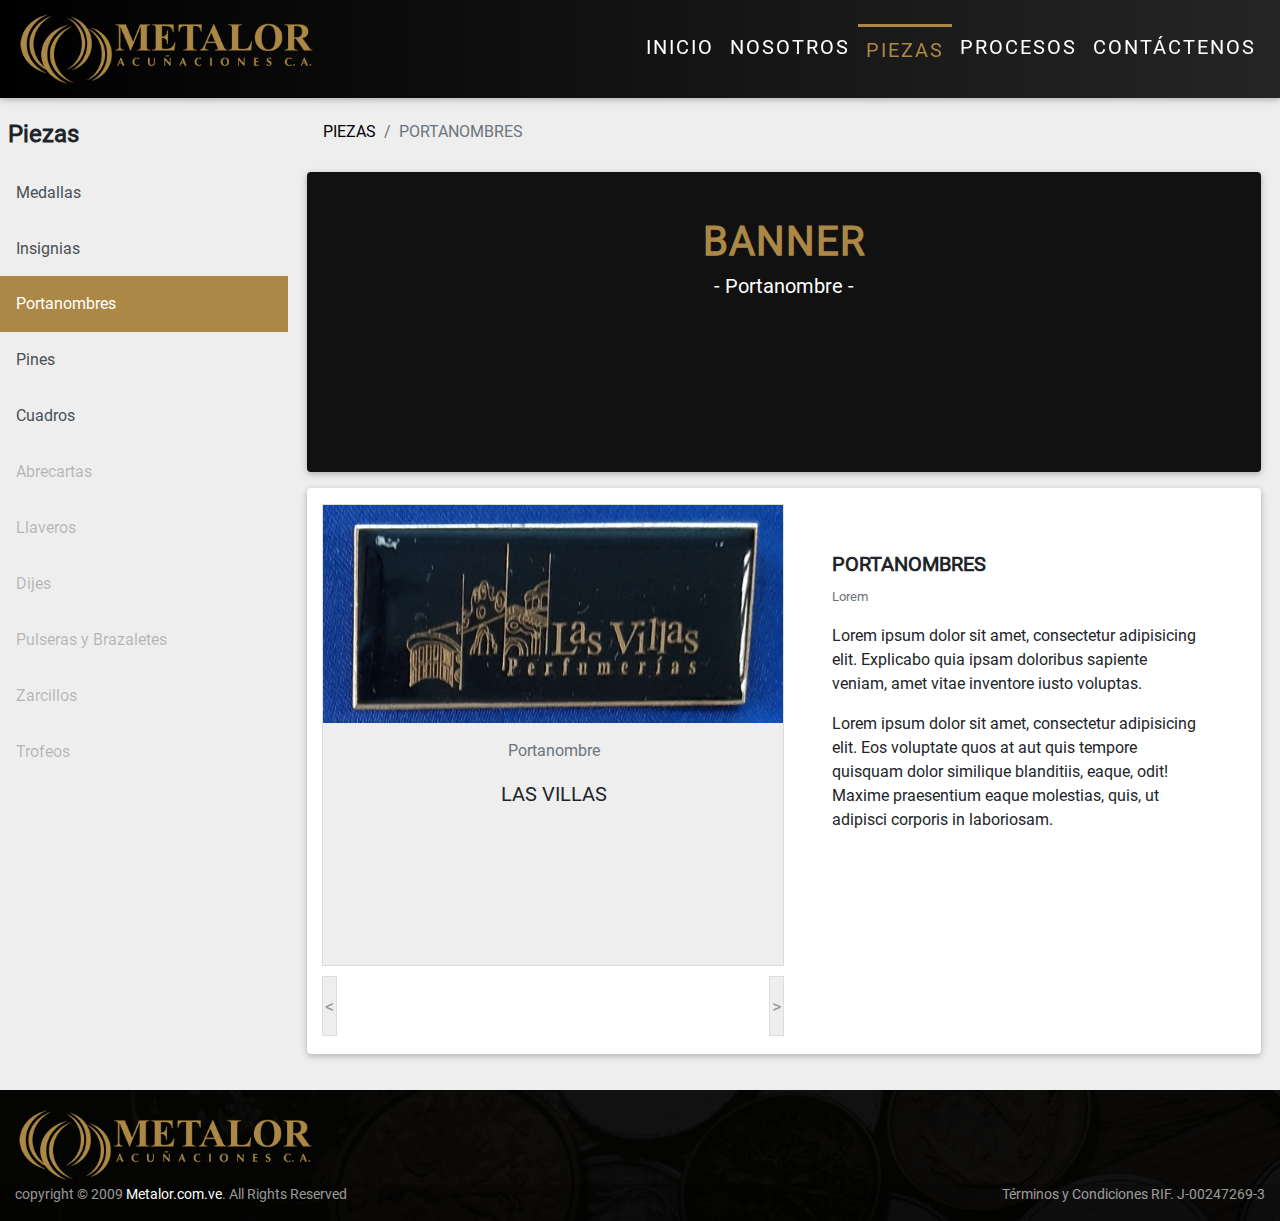
<file: portanombres.html>
<!DOCTYPE html>
<html lang="en">
    <head>
        <meta charset="UTF-8">
        <meta name="viewport" content="width=device-width, initial-scale=1, shrink-to-fit=no">
        <meta http-equiv="x-ua-compatible" content="ie=edge">
        <!-- Titulo -->
        <title>Metalor</title>
        <!-- Favicon-->
        <link rel="shortcut icon" href="img/insumos/Loguito de Metalor-01.png" type="image/x-icon" />
        <link rel="apple-touch-icon" href="img/insumos/Loguito de Metalor-01.png">
        <!-- Font Awesome -->
        <link rel="stylesheet" href="css/all.min.css">
        <!-- owl.carousel -->
        <link rel="stylesheet" href="css/owl.carousel.css">
        <link rel="stylesheet" href="css/owl.theme.default.css">
        <!-- Bootstrap core CSS -->
        <link rel="stylesheet" href="css/bootstrap.min.css">
        <!-- Material Design Bootstrap -->
        <link rel="stylesheet" href="css/mdb.min.css">
        <!-- CSS Propio -->
        <link rel="stylesheet" href="css/Propios/piezasInicio.css">

        <link rel="stylesheet" type="text/css" href="css/jquery.exzoom.css">
    </head>


    <body>
        <!-- INICIO - NAVBAR -->
        <header>
            <nav class="navbar navbar-expand-lg navbar-dark scrolling-navbar fixed-top top-nav-collapse">
                <a class="navbar-brand" href="index.html">
                    <img class="logo-meta" src="img/insumos/logo-metalor.png" alt="Logo Metalor" class="logo img-fluid"/>
                </a>

                <button class="navbar-toggler" type="button" data-toggle="collapse" data-target="#navbarSupportedContent" 
                aria-controls="navbarSupportedContent" aria-expanded="false" aria-label="Toggle navigation">
                    <i class="fas fa-bars"></i>
                </button>
        
                <div class="collapse navbar-collapse justify-content-end" id="navbarSupportedContent">
                    <ul class="navbar-nav lead">
                        <li class="nav-item">
                            <a class="nav-link" href="index.html">Inicio <span class="sr-only">(current)</span></a>
                        </li>

                        <li class="nav-item">
                            <a class="nav-link" href="nosotros.html">Nosotros</a>
                        </li>

                        <li class="nav-item">
                            <a class="nav-link active" href="piezas.html">Piezas</a>
                        </li>

                        <li class="nav-item">
                            <a class="nav-link" href="procesosyservicios.html">Procesos</a>
                        </li>

                        <li class="nav-item">
                            <a class="nav-link" href="contactenos.html">Contáctenos</a>
                        </li>
                    </ul>
                </div>
            </nav>
        </header>
        <!-- FIN - NAVBAR -->


       

        <div id="content-wrapper" class="d-flex mt-1">
            <div id="sidebar-container" class=""> 
                <div class="logo">
                <h4 class="font-weight-bold my-3 mx-2">Piezas</h4>
                </div>

                <div class="menu list-group-flush">
                    <a href="medallas-colec.html" class="list-group-item list-group-item-action p-3 border-0">Medallas</a>
                    <a href="insignias.html" class="list-group-item list-group-item-action p-3 border-0">Insignias</a>
                    <a href="portanombres.html" class="list-group-item list-group-item-action p-3 border-0 active">Portanombres</a>
                    <a href="pines.html" class="list-group-item list-group-item-action p-3 border-0">Pines</a>
                    <a href="cuadros.html" class="list-group-item list-group-item-action p-3 border-0">Cuadros</a> 
                    <a href="#" class="list-group-item list-group-item-action p-3 border-0 disabled">Abrecartas</a>
                    <a href="#" class="list-group-item list-group-item-action p-3 border-0 disabled">Llaveros</a>
                    <a href="#" class="list-group-item list-group-item-action p-3 border-0 disabled">Dijes</a>
                    <a href="#" class="list-group-item list-group-item-action p-3 border-0 disabled">Pulseras y Brazaletes</a>
                    <a href="#" class="list-group-item list-group-item-action p-3 border-0 disabled">Zarcillos</a>
                    <a href="#" class="list-group-item list-group-item-action p-3 border-0 disabled">Trofeos</a>
                </div>
            </div>
            
            <div class="container-fluid">     
                <div id="content" class="container-fluid p-1"> 
                    <div class="font-up-bold text-uppercase">
                        <nav aria-label="breadcrumb">
                          <ol class="breadcrumb">
                            <li class="breadcrumb-item"><a class="black-text" href="#">Piezas</a></li>
                            <li class="breadcrumb-item active">Portanombres</li>
                          </ol>
                        </nav>
                    </div>

                    <!-- INICIO - BANNER PRINCIPAL(CAROUSEL) -->
                    <section class="container-fluid banner-pendiente card p-0 mb-3">  
                        <div class="container">
                          <div class="content-center">                            
                            <h1>BANNER</h1>
                            <h5>- Portanombre -</h5>
                          </div>
                        </div>
                    </section>
                    <!-- FIN - BANNER PRINCIPAL(CAROUSEL) -->

                    <section class="colecciones container-fluid card py-3">
                        <div class="d-flex">
                            <div class="exzoom" id="exzoom">
                              <!-- Images -->
                              <div class="exzoom_img_box">
                                <ul class='exzoom_img_ul'>

                                   <li>
                                    <img src="img/Portanombres/las villas.jpg"/>
                                    <p class="text-muted mt-3">Portanombre</p><p class="lead text-uppercase">las villas</p>
                                  </li>

                                   <li>
                                    <img src="img/Portanombres/agencia de festejos.jpg"/>
                                    <p class="text-muted mt-3">Portanombre</p><p class="lead text-uppercase">agencia de festejos</p>
                                  </li>

                                   <li>
                                    <img src="img/Portanombres/coldwell banker.jpg"/>
                                    <p class="text-muted mt-3">Portanombre</p><p class="lead text-uppercase">coldwell banker</p>
                                  </li>

                                   <li>
                                    <img src="img/Portanombres/hotel avila.jpg"/>
                                    <p class="text-muted mt-3">Portanombre</p><p class="lead text-uppercase">hotel avila</p>
                                  </li>

                                  <li>
                                    <img src="img/Portanombres/protocolo.jpg"/>
                                    <p class="text-muted mt-3">Portanombre</p><p class="lead text-uppercase">protocolo</p>
                                  </li>

                                  <li>
                                    <img src="img/Portanombres/florestor.jpg"/>
                                    <p class="text-muted mt-3">Portanombre</p><p class="lead text-uppercase">florestor</p>
                                  </li>

                                  <li>
                                    <img src="img/Portanombres/portanombre del ejercito.jpg"/>
                                    <p class="text-muted mt-3">Portanombre</p><p class="lead text-uppercase">ejercito</p>
                                  </li>

                                  <li>
                                    <img src="img/Portanombres/portanombre liso.jpg"/>
                                    <p class="text-muted mt-3">Portanombre</p><p class="lead text-uppercase">liso</p>
                                  </li>


                                </ul>
                              </div>
                              <!-- <a href="https://www.jqueryscript.net/tags.php?/Thumbnail/">Thumbnail</a> Nav-->
                              <div class="exzoom_nav"></div>
                              <!-- Nav Buttons -->
                              <p class="exzoom_btn">
                                  <a href="javascript:void(0);" class="exzoom_prev_btn"> < </a>
                                  <a href="javascript:void(0);" class="exzoom_next_btn"> > </a>
                              </p>
                            </div>

                            <div class="descripcion p-5">
                                <h3 class="lead font-weight-bold text-uppercase">
                                    Portanombres
                                </h3>

                                <small class="text-muted  ">
                                    Lorem
                                </small>

                                <p class="mt-3">
                                    Lorem ipsum dolor sit amet, consectetur adipisicing elit. Explicabo quia ipsam doloribus sapiente veniam, amet vitae inventore iusto voluptas.
                                </p>

                                <p>
                                    Lorem ipsum dolor sit amet, consectetur adipisicing elit. Eos voluptate quos at aut quis tempore quisquam dolor similique blanditiis, eaque, odit! Maxime praesentium eaque molestias, quis, ut adipisci corporis in laboriosam.
                                </p>

                            </div>
                        </div>
                    </section>
 
                </div>
            </div>
        </div>  


        
                    

        <!-- INICIO - FOOTER -->
        <footer class="page-footer font-small">
            <!-- Logo Metalor -->
            <div class="col-12 col-sm-6 text-center text-sm-left pt-3"> 
                <img class="logo-meta" src="img/insumos/logo-metalor.png" alt="">
            </div> 

            <!-- Texto CopyRight y Terminos-->
            <div class="pie">
                <div class="container-fluid">
                    <div class="row align-items-center footer-copyright"> 
                        <div class="col-12 col-sm-6 text-center text-sm-left">
                            <p class="text-footer">
                                copyright © 2009 <a class="link-footer" href="index.html"> Metalor.com.ve</a>. All Rights Reserved
                            </p>
                        </div>
        
                        <div class="col-12 col-sm-6 text-center text-sm-right">
                            <p class="text-footer1">
                                Términos y Condiciones RIF. J-00247269-3
                            </p>
                        </div>
                    </div>
                </div>
            </div>
        </footer>
        <!-- FIN - FOOTER -->


        <!-- jQuery -->
        <script type="text/javascript" src="js/jquery.min.js"></script>

        <!-- Bootstrap core JavaScript -->
        <script type="text/javascript" src="js/bootstrap.min.js"></script>

        <!-- MDB core JavaScript -->
        <script type="text/javascript" src="js/mdb.min.js"></script>

        <script src="js/jquery.exzoom.js"></script>

        <script>
            $(function(){
              $("#exzoom").exzoom({
                "autoPlay":false,
              });
            });
        </script>
    </body>
</html>
</file>
<file: css/Propios/piezasInicio.css>
@import url(generico.css);

/*#sidebar-container{
	min-height: 100vh;
}*/

body, .list-group-item{
	background-color: #eee;
}

#sidebar-contanier .logo{
	padding: .875rem 1.25rem;
	font-size: 1.2rem;
}

#sidebar-container .menu{
	width: 18rem;
}

.bg-light{
background-color: #f8f9fa!important;
}

.colecciones img{
	width: 200px;
}

.colecciones .row{
	height: 250px;
}

.breadcrumb{
	background-color: transparent!important;
}

#content-wrapper{
	padding-top: 100px;
}

.navbar-dark{
	background: #000000;
    background: -webkit-linear-gradient(to left, #252525, #000000);
    background: linear-gradient(to left, #252525, #000000);
}

.descripcion{
	width: 50%;
}

.carousel-caption{
	left: 10%;
	right: 50%;
	top: 30%;
}

.banner-primero{
	background-image: url('../../img/Medallas/banner3.jpg');
	background-size: cover;
	width: 100;
	height: 300px;
	color: #fff;

}

.content-center{
	margin-top: 5%;
}

.content-center h2{
	margin-left: 150px;
	margin-right: 400px;
	font-size: 24px;
	text-align: center;
	color: var(--gold);
	font-weight: 600;
	letter-spacing: 1px;
	text-transform: uppercase;


}

.content-center p{
	margin-top: 5%;
	margin-left: 50px;
	margin-right: 500px;
	font-weight: 300;
}

.img-ajust{
/*	padding-top: 50px;
	height: 350px;*/
	width: 70% !important;
}

.menu .active{
	background: var(--gold);
	color: #fff;
}

.disabled{
	background-color: transparent !important;
	color: rgba(0, 0, 0, .25) !important;
}

.banner-cuadro{
	background-image: url('../../img/Cuadros/BannerCuadros2.jpg');
	background-size: cover;
	width: 100;
	height: 300px;
	color: #fff;

}

.content-center small{
	margin-left: 60px;
	color: var(--gold);
}

.banner-pendiente{
	background-color: #111;
	width: 100;
	height: 300px;
	color: #fff;

}

.content-center h1{
	margin: auto
	font-size: 24px;
	text-align: center;
	color: var(--gold);
	font-weight: 600;
	letter-spacing: 1px;
	text-transform: uppercase;

}

.content-center h5{
	margin: auto;
	text-align: center;
	color: #fff
}
</file>
<file: css/Propios/nosotros.css>
@import url(generico.css);

.banner-nosotros{
    height: 50vh;
    width: 100%;
    background-color: #111;
    padding: 5%;
}

.sub-titulo{
    font-size: 12px;
    line-height: .8;
    font-weight: 400;
    color: #818181;
    letter-spacing: 1.2px;
    text-transform: uppercase;
    margin: 0 0 5px;
}

.titulo{
    font-size: 40px;
    line-height: 60px;
    font-weight: 400;
    color: #111;
    letter-spacing: 1.8px;
    text-transform: uppercase;
    margin: 0 0 52px;
}

.trab-img1, .trab-img2{
    position: relative;
    box-shadow: -2px 4px 35px 0px rgba(0, 0, 0, 0.3);
}

.trab-img1{
    text-align: left;
    width: 90%;
    z-index: 1;
}
.trab-img2{
    text-align: left;
    z-index: 4;
    margin-top: -184px;
    width: 70%;
}

.trab-img2::after{
    content:'';
    position: absolute;
    right: -95px;
    top:-85px;
    border: 12px solid rgb(171, 136, 69, 0.8);
    height: 464px;
    width: 530px;
    z-index: 6;
    box-shadow: -2px 4px 35px 0px rgba(0, 0, 0, 0.3);
}

.anios{
    position: absolute;
    right: 60px;
    bottom: 3px;
    z-index:4;
}

.anios h5{
    text-transform: uppercase;
    font-size: 14px;
    letter-spacing: 1.2;
    line-height: .8;
    color: #818181;
    margin: 0 0 5px;
}

.anios h2{
    font-size:70px;
    line-height: 0.9;
    letter-spacing: 3px;
    color: #111;
    margin: 0;
}

.sec-nosotros2{
    color: #111;
    font-size: 20px;
    font-weight: 550;
    letter-spacing: 1.2px;
    margin: 0 0 5px;
}

.vis-mis{
    background: url(../../img/insumos/mv-nosotros1.jpg) no-repeat center;
    background-size: cover;
    background-attachment: fixed;
}

.vis-mis p{
    color: white;
    font-size: 16px;
    font-weight: 400;
    letter-spacing: 1.2px;
    margin: 0 0 5px;

}

.btn-val-pol{
font-size: 20px;
line-height: .8;
background: #f4f4f4;
color: #111;
letter-spacing: .8px;
padding: 49px;
text-align: center;
text-transform: uppercase;
width: 100%;
border-radius: 0 !important;
}

.btn-val-pol:hover, .nav-pills .nav-link.active{
    background: #111 !important;
    color: var(--gold) !important;
    transition: all ease 600ms;
}

.val-pol-descripcion{
    height: 250px;
}

.t-mv{
    font-size: 70px;
    line-height: 62px;
    letter-spacing: 2px;
    text-transform: uppercase;
    color: var(--gold) !important;
    margin: 0 0 44px;
}

.st-mv{
    position: relative;
    left: -80px;
    font-size: 12px;
    line-height: .8;
    font-weight: 400;
    color: var(--gold) !important;
    letter-spacing: 1.2px;
    text-transform: uppercase;
    margin: 0 0 15px;
}
</file>
